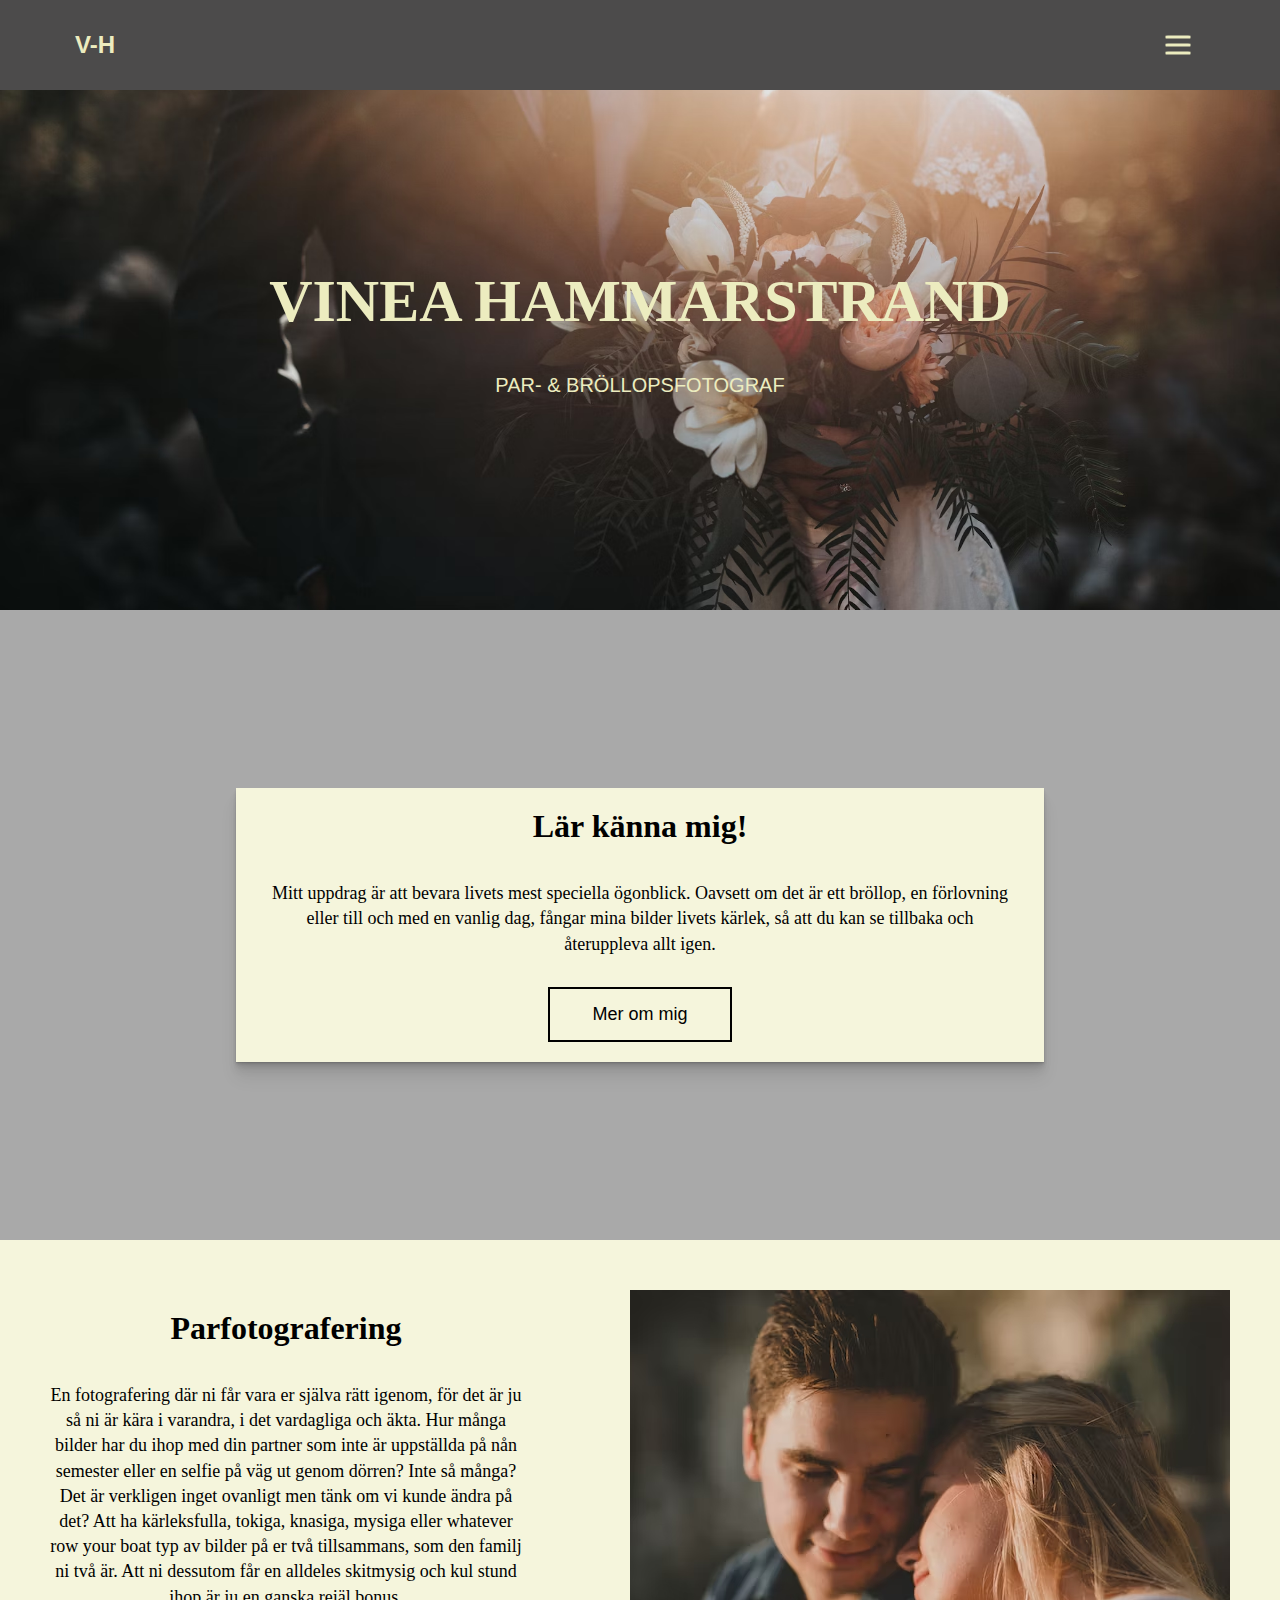
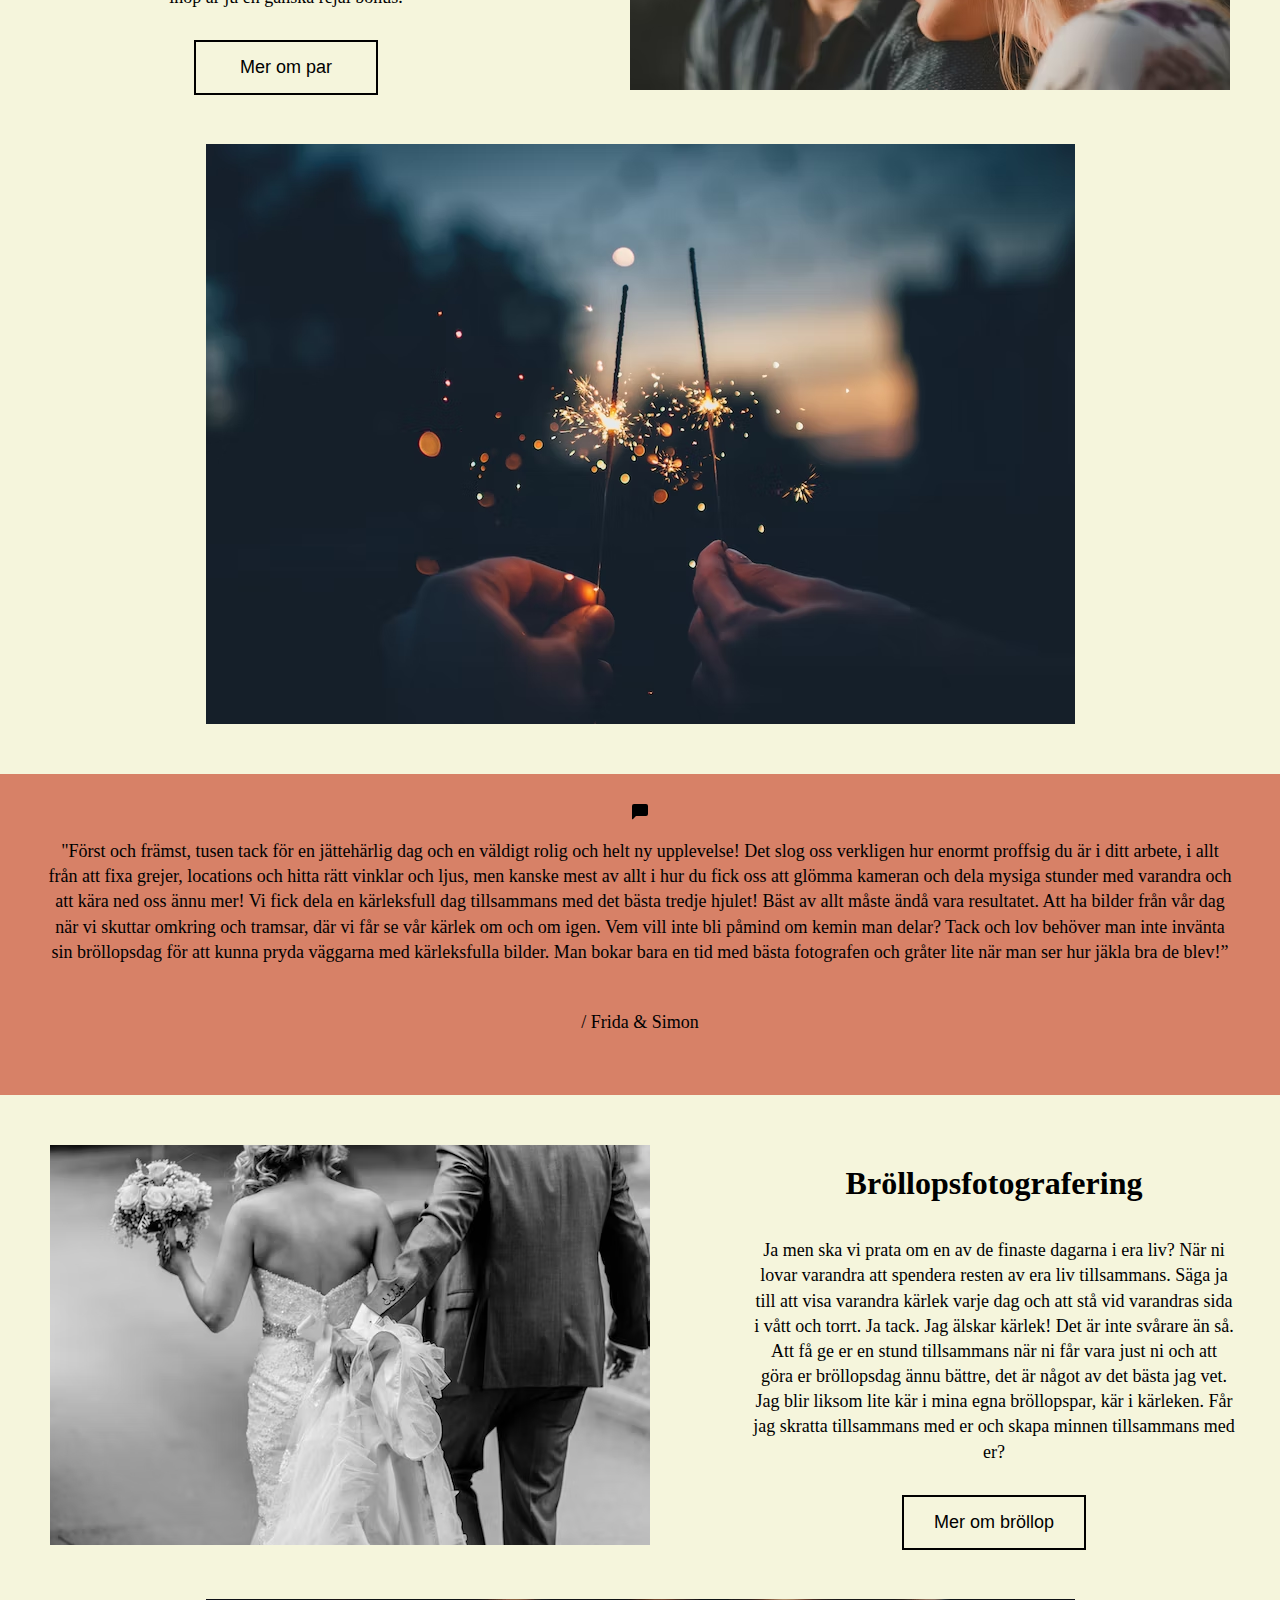
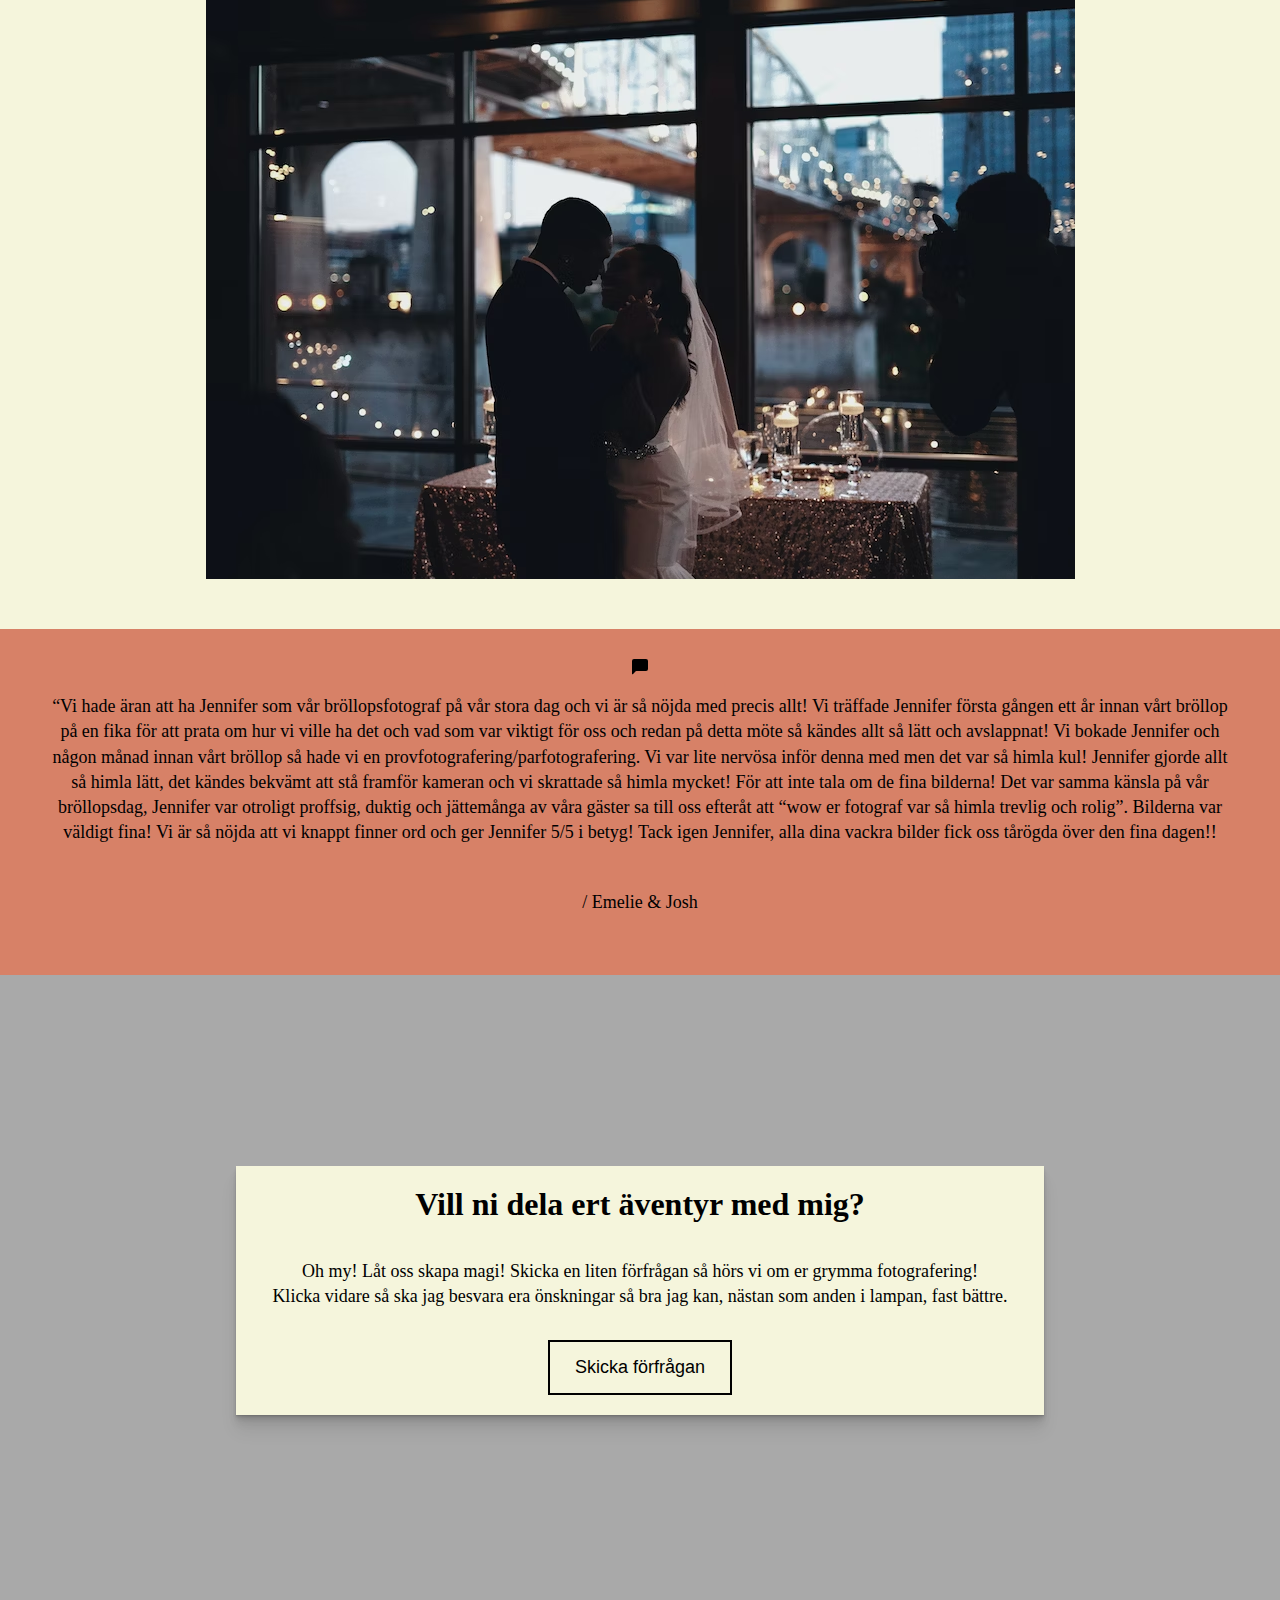
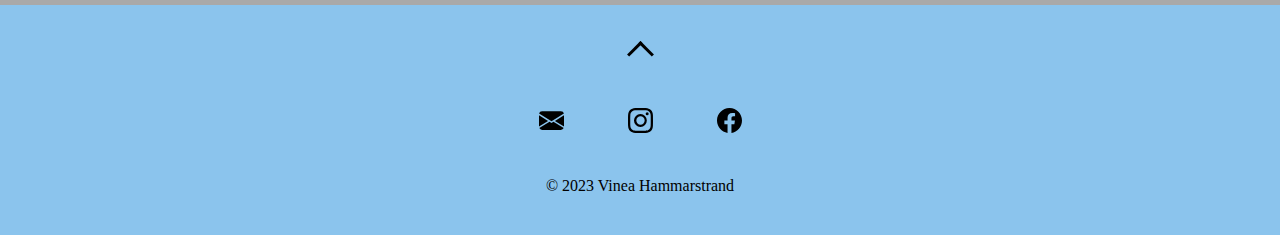
<file: index.html>
<!DOCTYPE html>
<html lang="en">
<head>
    <meta charset="UTF-8">
    <meta http-equiv="X-UA-Compatible" content="IE=edge">
    <meta name="viewport" content="width=device-width, initial-scale=1.0">
    <title>Vinea Hammarstrand</title>
    <link rel="stylesheet" href="style.css">
</head>
<body>
    <nav>
        <span id="icon"><a href="index.html"><b>V-H</b></a></span>

        <div id="burger">
            <div id="line_1" class="burger_line"></div>
            <div id="line_2" class="burger_line"></div>
            <div id="line_3" class="burger_line"></div>
        </div>

        <ul id="nav-links">
            <li><a href="index.html">Hem</a></li>
            <li><a href="Brollop.html">Bröllop</a></li>
            <li><a href="par.html">Par</a></li>
            <li><a href="portfolio.html">Portfolio</a></li>
            <li><a href="om_mig.html">Om mig</a></li>
            <li><a href="kontakt.html">Kontakt</a></li>
        </ul>

    </nav>

    <script src="script.js"></script>

    <div id="intro">
        <h1>Vinea Hammarstrand</h1>
        <p>Par- & bröllopsfotograf</p>
    </div>
    
    <div class="lär_känna_mig">
        <div id="container">
          <h2>Lär känna mig!</h2>
          &nbsp;
          <p>Mitt uppdrag är att bevara livets mest speciella ögonblick. Oavsett om det är ett bröllop, en förlovning eller till och med en vanlig dag, fångar mina bilder livets kärlek, så att du kan se tillbaka och återuppleva allt igen.</p>
          <span class="button">
            <a href="om_mig.html">Mer om mig</a>
          </span> 
        </div>
    </div>

    <div class="box">
        <div class="box_2_2">
            <h2>Parfotografering</h2>
            &nbsp;
            <p>En fotografering där ni får vara er själva rätt igenom, för det är ju så ni är kära i varandra, i det vardagliga och äkta. Hur många bilder har du ihop med din partner som inte är uppställda på nån semester eller en selfie på väg ut genom dörren? Inte så många? Det är verkligen inget ovanligt men tänk om vi kunde ändra på det? Att ha kärleksfulla, tokiga, knasiga, mysiga eller whatever row your boat typ av bilder på er två tillsammans, som den familj ni två är. Att ni dessutom får en alldeles skitmysig och kul stund ihop är ju en ganska rejäl bonus.</p> 
            <span class="button">
                <a href="par.html">Mer om par</a>
            </span>
        </div>
        <div class="index_img_1">
            <img src="img/index.1.avif" alt="par">
        </div>
    </div>

    <div class="index_img_2">
    <img src="img/index.2.avif" alt="par">
    </div>

    <div class="review">
        <svg xmlns="http://www.w3.org/2000/svg" width="16" height="16" fill="currentColor" class="bi bi-chat-left-fill" viewBox="0 0 16 16">
            <path d="M2 0a2 2 0 0 0-2 2v12.793a.5.5 0 0 0 .854.353l2.853-2.853A1 1 0 0 1 4.414 12H14a2 2 0 0 0 2-2V2a2 2 0 0 0-2-2H2z"/>
          </svg>
        <p>"Först och främst, tusen tack för en jättehärlig dag och en väldigt rolig och helt ny upplevelse! Det slog oss verkligen hur enormt proffsig du är i ditt arbete, i allt från att fixa grejer, locations och hitta rätt vinklar och ljus, men kanske mest av allt i hur du fick oss att glömma kameran och dela mysiga stunder med varandra och att kära ned oss ännu mer! Vi fick dela en kärleksfull dag tillsammans med det bästa tredje hjulet! Bäst av allt måste ändå vara resultatet. Att ha bilder från vår dag när vi skuttar omkring och tramsar, där vi får se vår kärlek om och om igen. Vem vill inte bli påmind om kemin man delar? Tack och lov behöver man inte invänta sin bröllopsdag för att kunna pryda väggarna med kärleksfulla bilder. Man bokar bara en tid med bästa fotografen och gråter lite när man ser hur jäkla bra de blev!”
        </p>
        <p>/ Frida & Simon</p>
    </div>

    <div class="box">
        <div class="index_img_1">
            <img src="img/index.3.avif" alt="par">
        </div>
        <div class="box_2_2">
            <h2>Bröllopsfotografering</h2>
            &nbsp;
            <p>Ja men ska vi prata om en av de finaste dagarna i era liv? När ni lovar varandra att spendera resten av era liv tillsammans. Säga ja till att visa varandra kärlek varje dag och att stå vid varandras sida i vått och torrt. Ja tack. Jag älskar kärlek! Det är inte svårare än så. Att få ge er en stund tillsammans när ni får vara just ni och att göra er bröllopsdag ännu bättre, det är något av det bästa jag vet. Jag blir liksom lite kär i mina egna bröllopspar, kär i kärleken. Får jag skratta tillsammans med er och skapa minnen tillsammans med er?</p> 
            <span class="button">
                <a href="brollop.html">Mer om bröllop</a>
            </span>
        </div>
    </div>

    <div class="index_img_2">
    <img src="img/index.4.avif" alt="par">
    </div>

    <div class="review">
        <svg xmlns="http://www.w3.org/2000/svg" width="16" height="16" fill="currentColor" class="bi bi-chat-left-fill" viewBox="0 0 16 16">
            <path d="M2 0a2 2 0 0 0-2 2v12.793a.5.5 0 0 0 .854.353l2.853-2.853A1 1 0 0 1 4.414 12H14a2 2 0 0 0 2-2V2a2 2 0 0 0-2-2H2z"/>
          </svg>
        <p>“Vi hade äran att ha Jennifer som vår bröllopsfotograf på vår stora dag och vi är så nöjda med precis allt! Vi träffade Jennifer första gången ett år innan vårt bröllop på en fika för att prata om hur vi ville ha det och vad som var viktigt för oss och redan på detta möte så kändes allt så lätt och avslappnat! Vi bokade Jennifer och någon månad innan vårt bröllop så hade vi en provfotografering/parfotografering. Vi var lite nervösa inför denna med men det var så himla kul! Jennifer gjorde allt så himla lätt, det kändes bekvämt att stå framför kameran och vi skrattade så himla mycket! För att inte tala om de fina bilderna! Det var samma känsla på vår bröllopsdag, Jennifer var otroligt proffsig, duktig och jättemånga av våra gäster sa till oss efteråt att “wow er fotograf var så himla trevlig och rolig”. Bilderna var väldigt fina! Vi är så nöjda att vi knappt finner ord och ger Jennifer 5/5 i betyg! Tack igen Jennifer, alla dina vackra bilder fick oss tårögda över den fina dagen!!
        </p>
        <p>/ Emelie & Josh</p>
    </div>

    <div class="lär_känna_mig">
        <div id="container">
          <h2>Vill ni dela ert äventyr med mig?</h2>
          &nbsp;
          <p>Oh my! Låt oss skapa magi! Skicka en liten förfrågan så hörs vi om er grymma fotografering!<br>Klicka vidare så ska jag besvara era önskningar så bra jag kan, nästan som anden i lampan, fast bättre.
          </p>
          <span class="button">
            <a href="kontakt.html">Skicka förfrågan</a>
          </span> 
        </div>
    </div>

    <footer class="footer">
        <div id="arrow_div">
            <a id="scroll_arrow" href="#nav-links"></a>
        </div>
        <div class="bottom-links">
            <div class="links">
                <a href="#"><svg xmlns="http://www.w3.org/2000/svg" width="25" height="25" fill="currentColor" class="bi bi-envelope-fill" viewBox="0 0 16 16">
                    <path d="M.05 3.555A2 2 0 0 1 2 2h12a2 2 0 0 1 1.95 1.555L8 8.414.05 3.555ZM0 4.697v7.104l5.803-3.558L0 4.697ZM6.761 8.83l-6.57 4.027A2 2 0 0 0 2 14h12a2 2 0 0 0 1.808-1.144l-6.57-4.027L8 9.586l-1.239-.757Zm3.436-.586L16 11.801V4.697l-5.803 3.546Z"/>
                  </svg></a>
                <a href="#"><svg xmlns="http://www.w3.org/2000/svg" width="25" height="25" fill="currentColor" class="bi bi-instagram" viewBox="0 0 16 16">
                    <path d="M8 0C5.829 0 5.556.01 4.703.048 3.85.088 3.269.222 2.76.42a3.917 3.917 0 0 0-1.417.923A3.927 3.927 0 0 0 .42 2.76C.222 3.268.087 3.85.048 4.7.01 5.555 0 5.827 0 8.001c0 2.172.01 2.444.048 3.297.04.852.174 1.433.372 1.942.205.526.478.972.923 1.417.444.445.89.719 1.416.923.51.198 1.09.333 1.942.372C5.555 15.99 5.827 16 8 16s2.444-.01 3.298-.048c.851-.04 1.434-.174 1.943-.372a3.916 3.916 0 0 0 1.416-.923c.445-.445.718-.891.923-1.417.197-.509.332-1.09.372-1.942C15.99 10.445 16 10.173 16 8s-.01-2.445-.048-3.299c-.04-.851-.175-1.433-.372-1.941a3.926 3.926 0 0 0-.923-1.417A3.911 3.911 0 0 0 13.24.42c-.51-.198-1.092-.333-1.943-.372C10.443.01 10.172 0 7.998 0h.003zm-.717 1.442h.718c2.136 0 2.389.007 3.232.046.78.035 1.204.166 1.486.275.373.145.64.319.92.599.28.28.453.546.598.92.11.281.24.705.275 1.485.039.843.047 1.096.047 3.231s-.008 2.389-.047 3.232c-.035.78-.166 1.203-.275 1.485a2.47 2.47 0 0 1-.599.919c-.28.28-.546.453-.92.598-.28.11-.704.24-1.485.276-.843.038-1.096.047-3.232.047s-2.39-.009-3.233-.047c-.78-.036-1.203-.166-1.485-.276a2.478 2.478 0 0 1-.92-.598 2.48 2.48 0 0 1-.6-.92c-.109-.281-.24-.705-.275-1.485-.038-.843-.046-1.096-.046-3.233 0-2.136.008-2.388.046-3.231.036-.78.166-1.204.276-1.486.145-.373.319-.64.599-.92.28-.28.546-.453.92-.598.282-.11.705-.24 1.485-.276.738-.034 1.024-.044 2.515-.045v.002zm4.988 1.328a.96.96 0 1 0 0 1.92.96.96 0 0 0 0-1.92zm-4.27 1.122a4.109 4.109 0 1 0 0 8.217 4.109 4.109 0 0 0 0-8.217zm0 1.441a2.667 2.667 0 1 1 0 5.334 2.667 2.667 0 0 1 0-5.334z"/>
                  </svg></a>
                <a href="#"><svg xmlns="http://www.w3.org/2000/svg" width="25" height="25" fill="currentColor" class="bi bi-facebook" viewBox="0 0 16 16">
                    <path d="M16 8.049c0-4.446-3.582-8.05-8-8.05C3.58 0-.002 3.603-.002 8.05c0 4.017 2.926 7.347 6.75 7.951v-5.625h-2.03V8.05H6.75V6.275c0-2.017 1.195-3.131 3.022-3.131.876 0 1.791.157 1.791.157v1.98h-1.009c-.993 0-1.303.621-1.303 1.258v1.51h2.218l-.354 2.326H9.25V16c3.824-.604 6.75-3.934 6.75-7.951z"/>
                  </svg></a>
            </div>
        </div>
        <div class="copy">&copy; 2023 Vinea Hammarstrand</div>
    </footer>

</body>
</html>
</file>
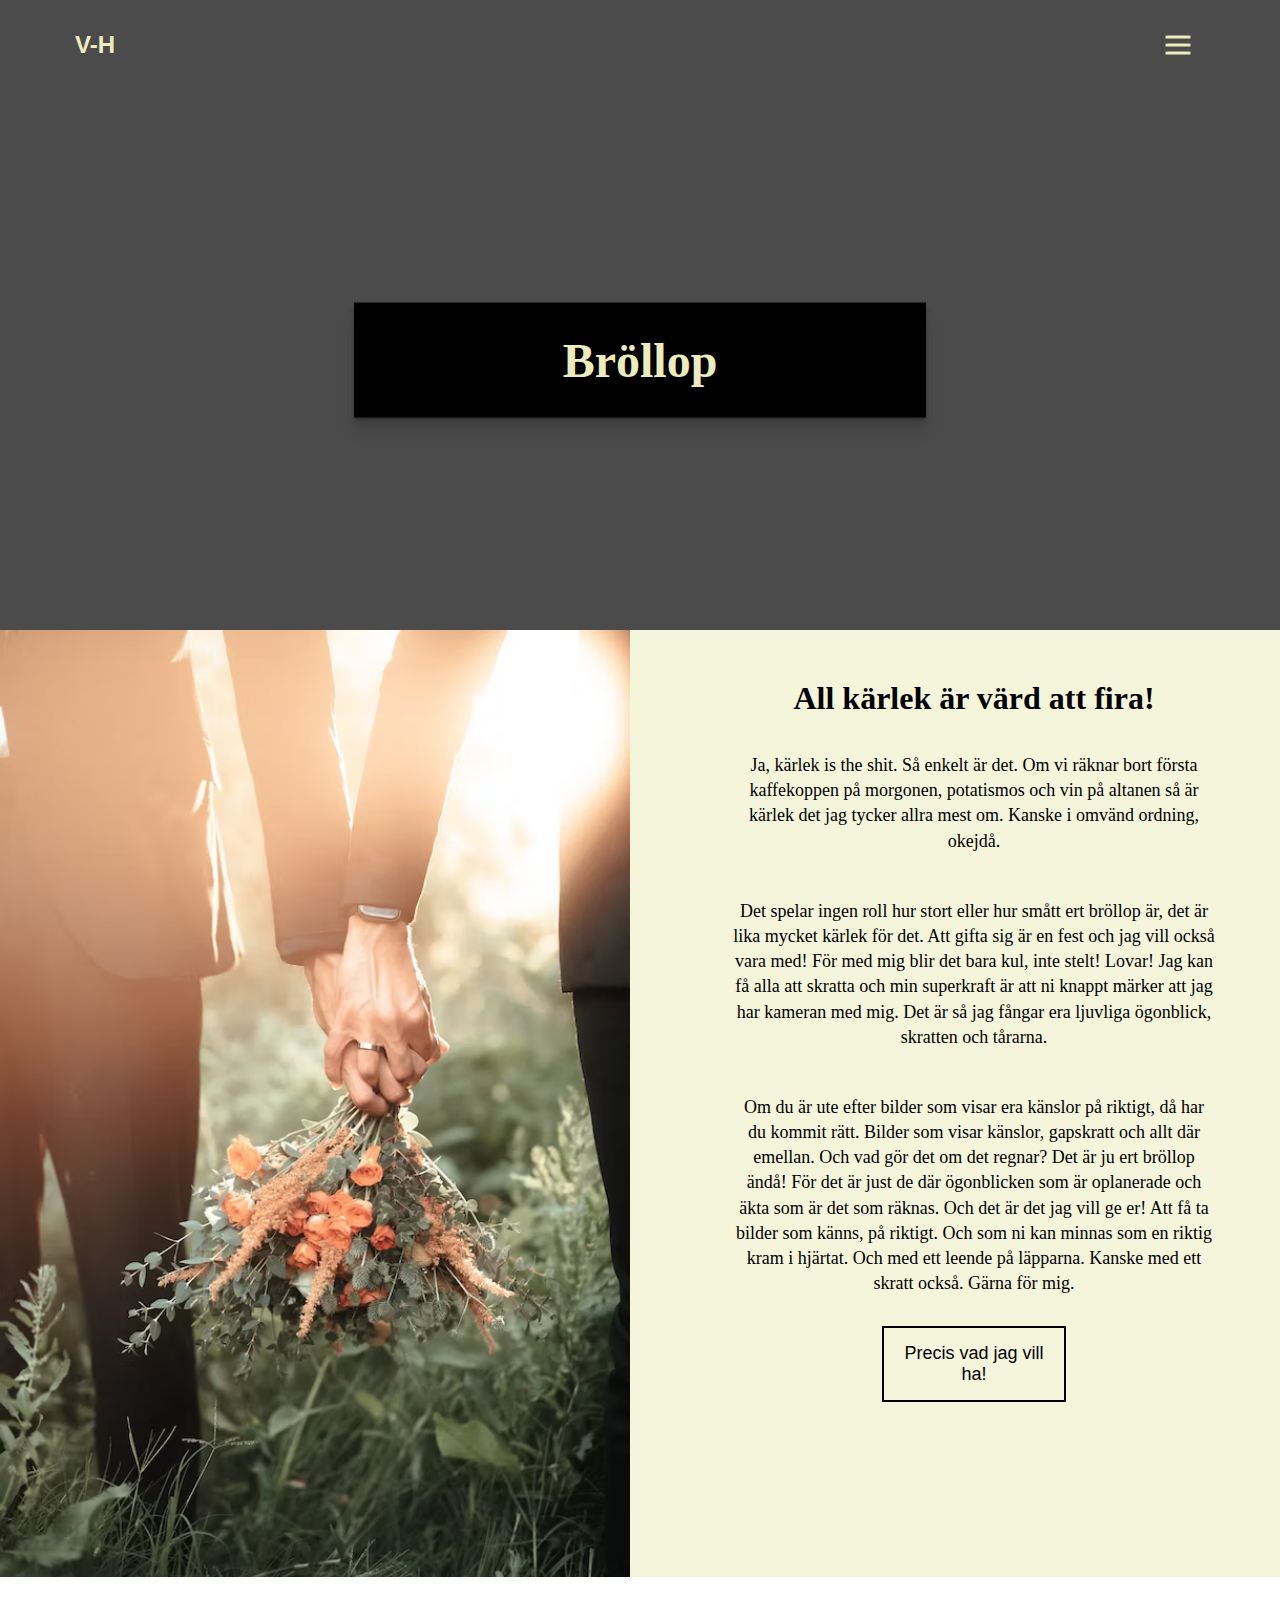
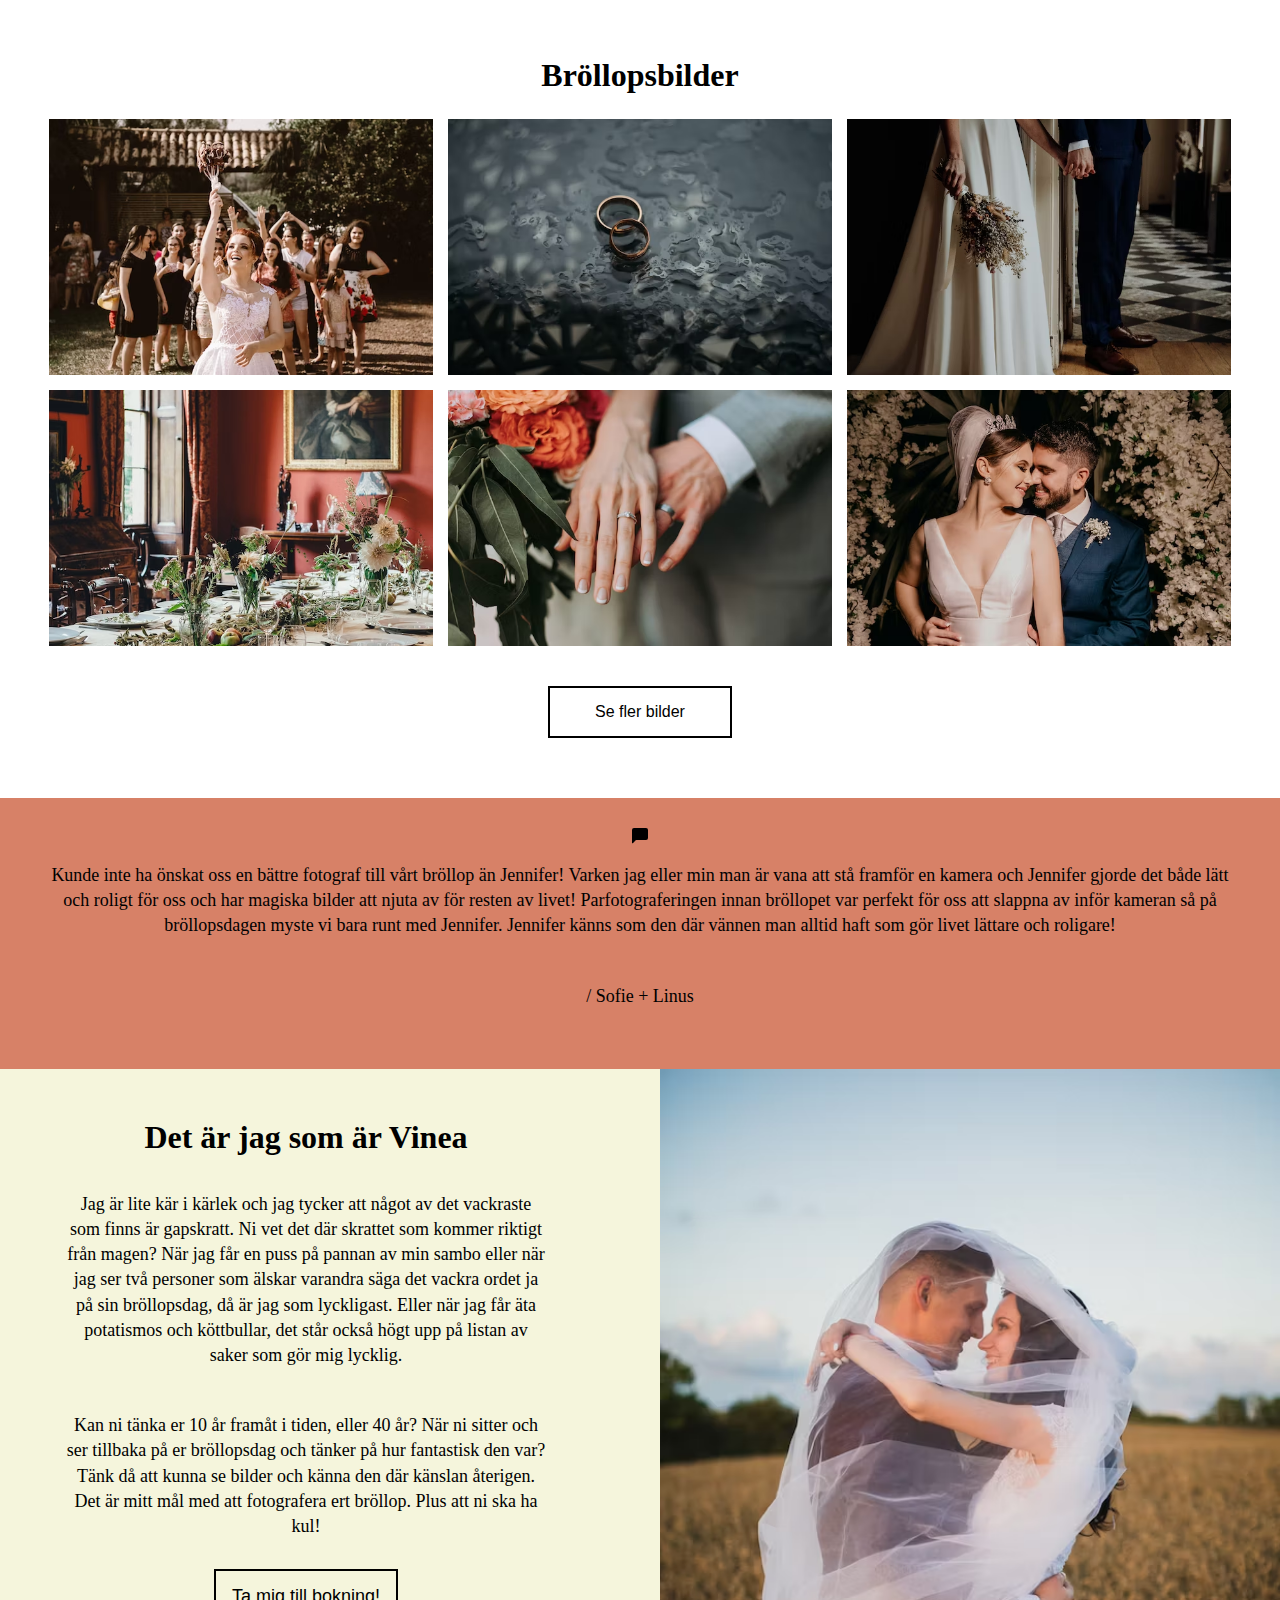
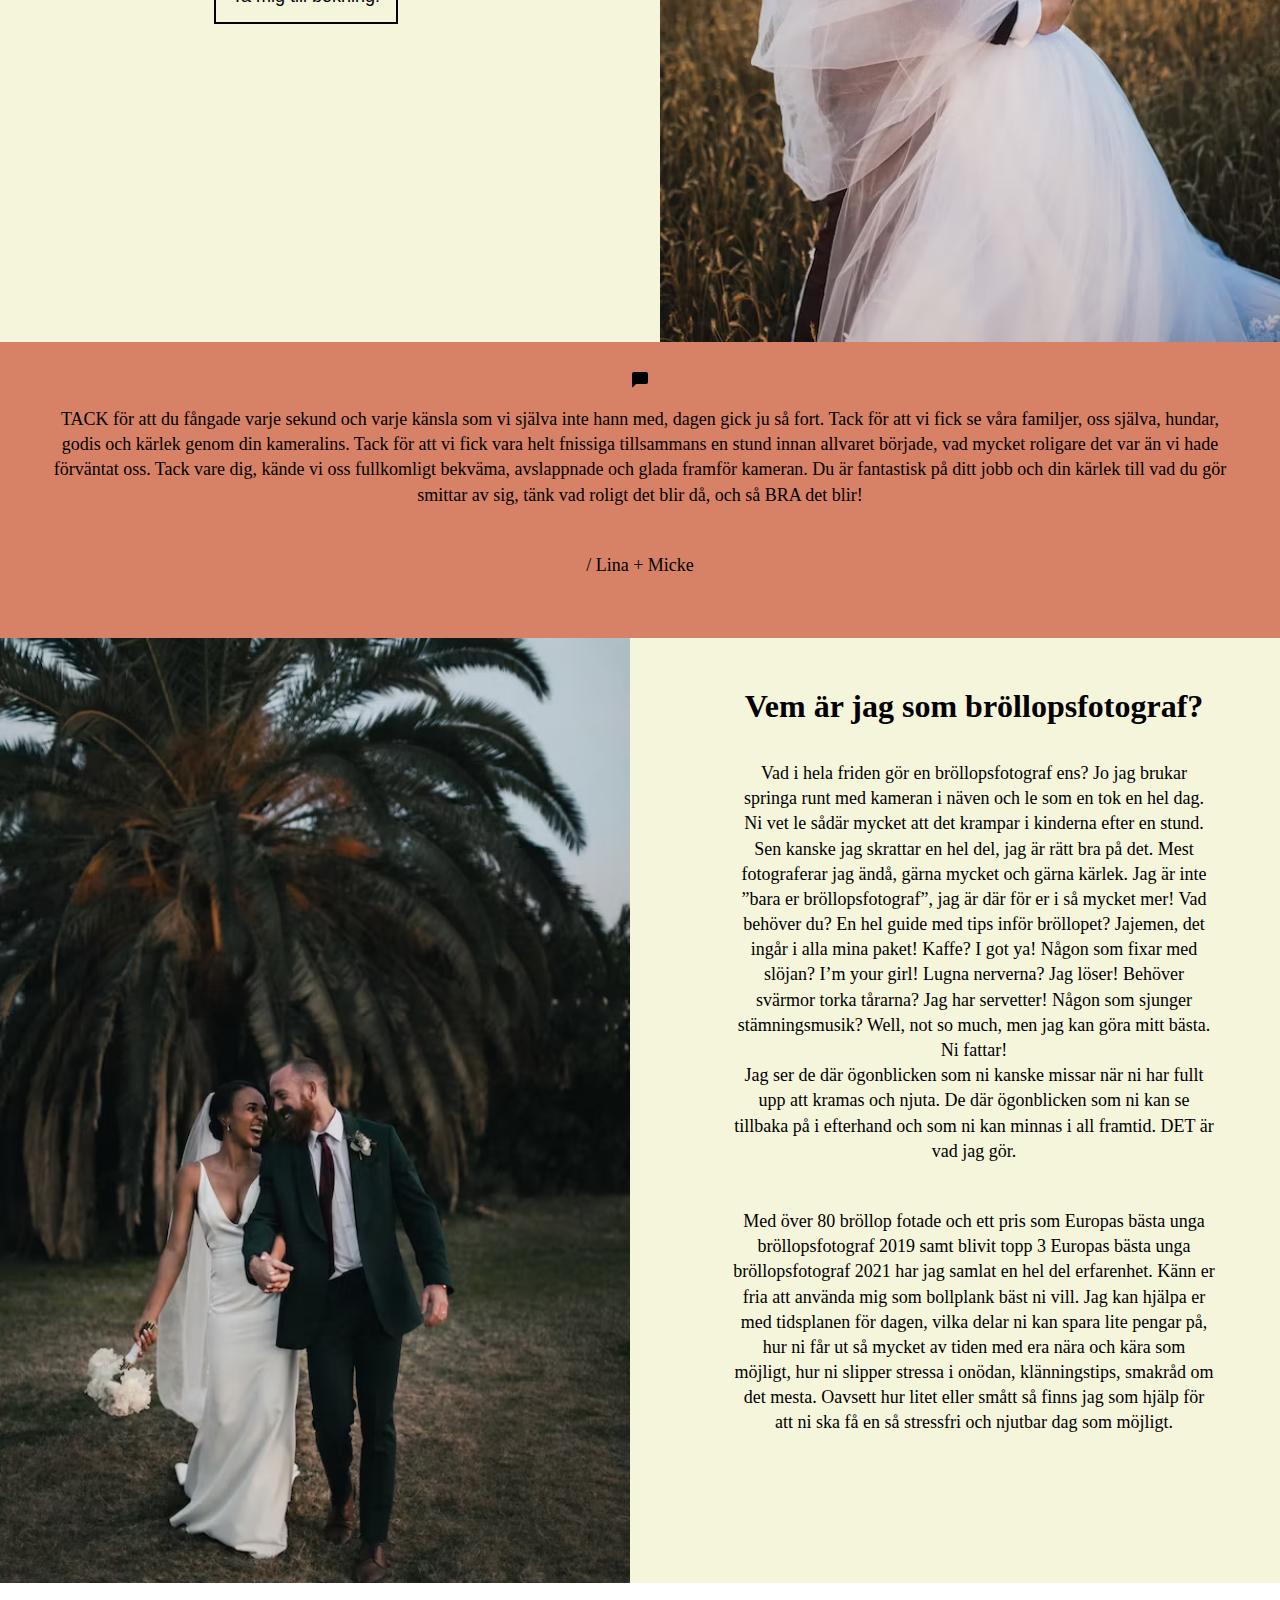
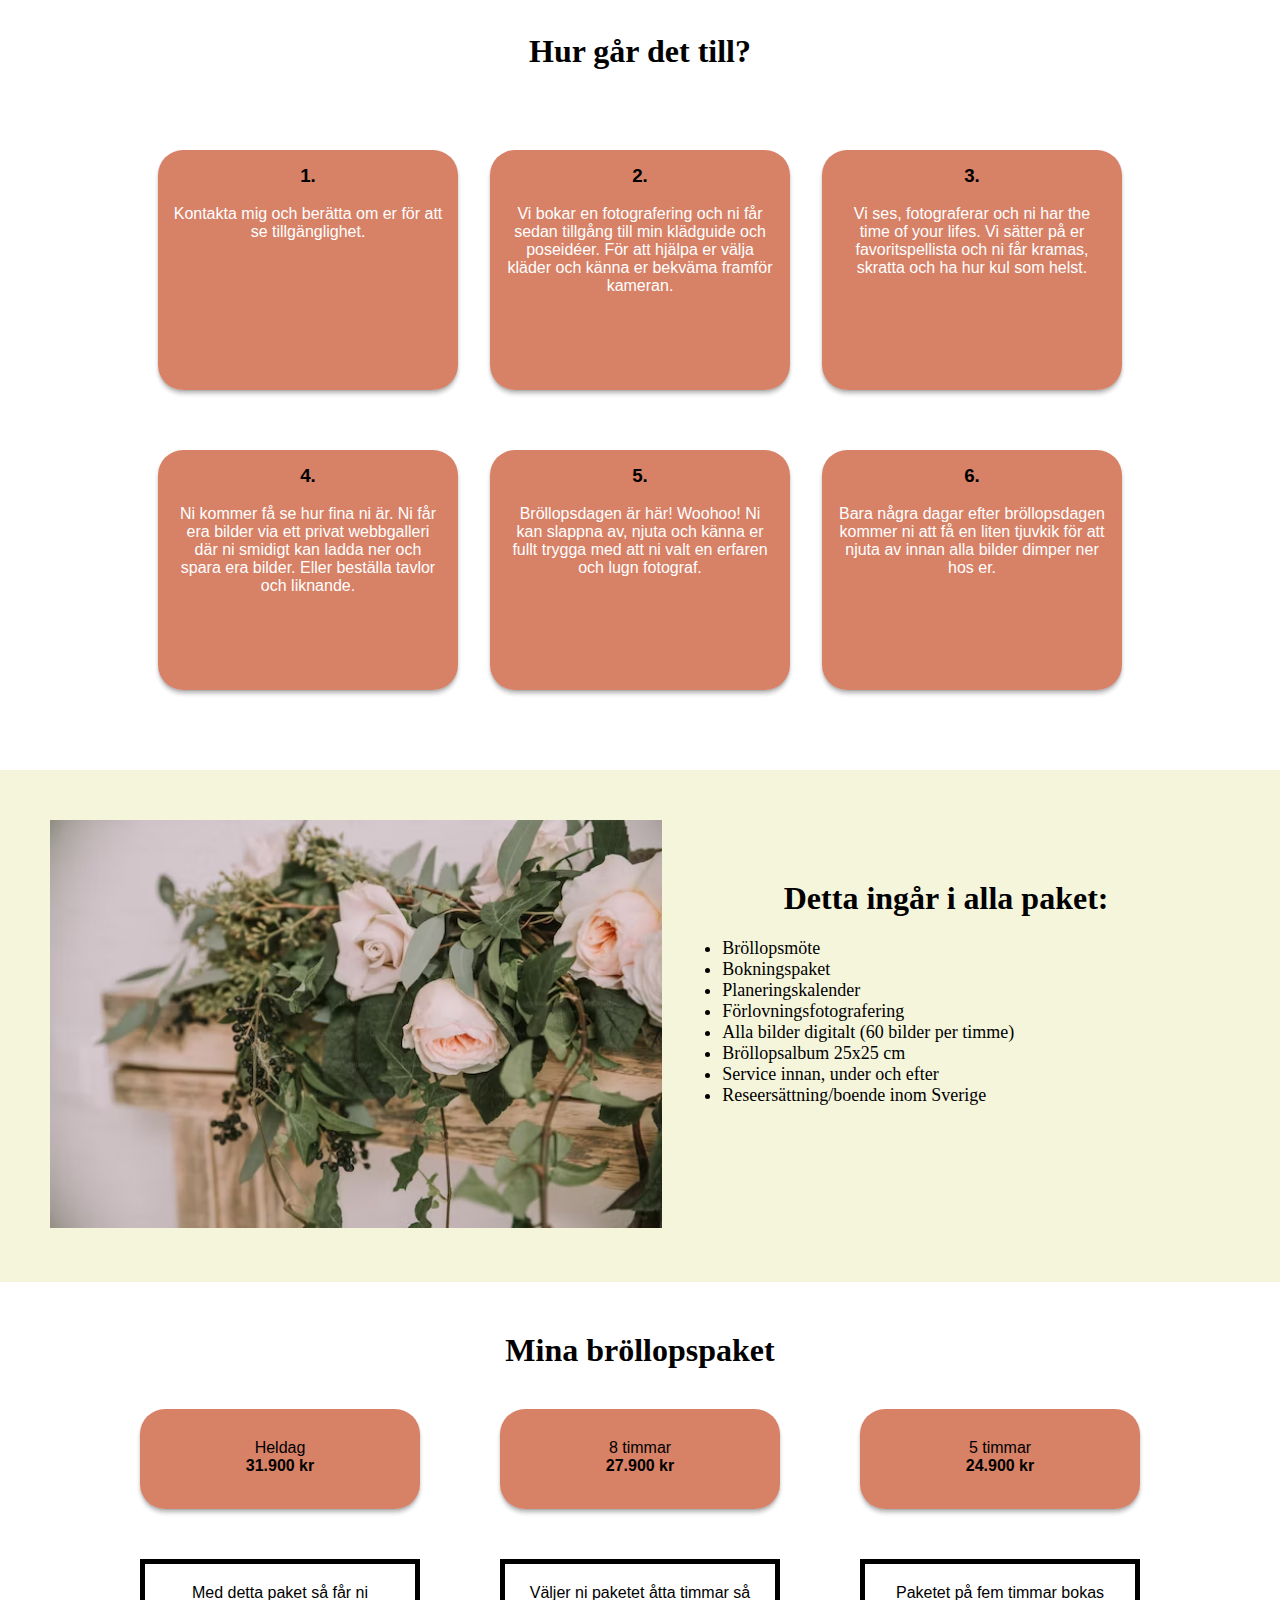
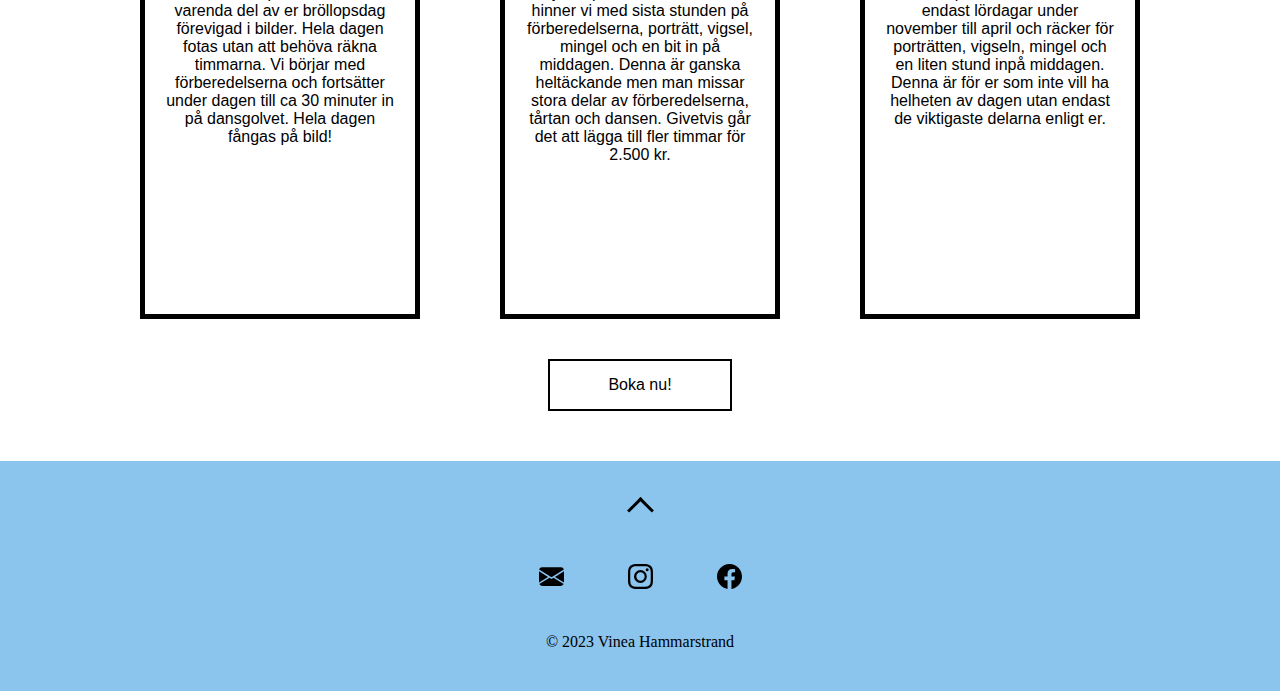
<file: brollop.html>
<!DOCTYPE html>
<html lang="en">
<head>
    <meta charset="UTF-8">
    <meta http-equiv="X-UA-Compatible" content="IE=edge">
    <meta name="viewport" content="width=device-width, initial-scale=1.0">
    <title>Vinea Hammarstrand</title>
    <link rel="stylesheet" href="style.css">
</head>
<body>
    <nav>
        <span id="icon"><a href="index.html"><b>V-H</b></a></span>

        <div id="burger">
            <div id="line_1" class="burger_line"></div>
            <div id="line_2" class="burger_line"></div>
            <div id="line_3" class="burger_line"></div>
        </div>

        <ul id="nav-links">
            <li><a href="index.html">Hem</a></li>
            <li><a href="brölllop.html">Brölllop</a></li>
            <li><a href="par.html">Par</a></li>
            <li><a href="portfolio.html">Portfolio</a></li>
            <li><a href="om_mig.html">Om mig</a></li>
            <li><a href="kontakt.html">Kontakt</a></li>
        </ul>

    </nav>

    <script src="script.js"></script>

    <header>
        <figure> 
          <h1 id="undertitle">Bröllop</h1>
        </figure>
     </header>

    <div class="box about" id="box_4">
        <div class="width" >
            <img id="img_style" src="img/bröllop.1.avif" alt="par">
        </div>
        <div class="box_1_2">
            <h2>All kärlek är värd att fira!</h2>
            &nbsp;
            <p>Ja, kärlek is the shit. Så enkelt är det. Om vi räknar bort första kaffekoppen på morgonen, potatismos och vin på altanen så är kärlek det jag tycker allra mest om. Kanske i omvänd ordning, okejdå.</p>
            <p>Det spelar ingen roll hur stort eller hur smått ert bröllop är, det är lika mycket kärlek för det. Att gifta sig är en fest och jag vill också vara med! För med mig blir det bara kul, inte stelt! Lovar! Jag kan få alla att skratta och min superkraft är att ni knappt märker att jag har kameran med mig. Det är så jag fångar era ljuvliga ögonblick, skratten och tårarna.</p>
            <p>Om du är ute efter bilder som visar era känslor på riktigt, då har du kommit rätt. Bilder som visar känslor, gapskratt och allt där emellan. Och vad gör det om det regnar? Det är ju ert bröllop ändå! För det är just de där ögonblicken som är oplanerade och äkta som är det som räknas. Och det är det jag vill ge er! Att få ta bilder som känns, på riktigt. Och som ni kan minnas som en riktig kram i hjärtat. Och med ett leende på läpparna. Kanske med ett skratt också. Gärna för mig.</p>
            <span class="button">
                <a href="kontakt.html">Precis vad jag vill ha!</a>
            </span>
        </div>
    </div>

    <div class="bakgrund" id="bakgrund_2">
        <h2>Bröllopsbilder</h2>
         <div class="gridWrapper" id="gridwrapper_2">  
            <article class="article1"></article>
            <article class="article2"></article>
            <article class="article3"></article>
            <article class="article4"></article>
            <article class="article5"></article>
            <article class="article6"></article>
         </div>
        <span class="button" id="margin">
                <a href="portfolio.html">Se fler bilder</a>
        </span>
    </div>

    <div class="review">
        <svg xmlns="http://www.w3.org/2000/svg" width="16" height="16" fill="currentColor" class="bi bi-chat-left-fill" viewBox="0 0 16 16">
            <path d="M2 0a2 2 0 0 0-2 2v12.793a.5.5 0 0 0 .854.353l2.853-2.853A1 1 0 0 1 4.414 12H14a2 2 0 0 0 2-2V2a2 2 0 0 0-2-2H2z"/>
          </svg>
        <p>Kunde inte ha önskat oss en bättre fotograf till vårt bröllop än Jennifer! Varken jag eller min man är vana att stå framför en kamera och Jennifer gjorde det både lätt och roligt för oss och har magiska bilder att njuta av för resten av livet! Parfotograferingen innan bröllopet var perfekt för oss att slappna av inför kameran så på bröllopsdagen myste vi bara runt med Jennifer. Jennifer känns som den där vännen man alltid haft som gör livet lättare och roligare!</p>
        <p>/ Sofie + Linus</p>
    </div>

    <div class="box about" id="box_5">
        <div class="box_1_2">
            <h2>Det är jag som är Vinea</h2>
            &nbsp;
            <p>Jag är lite kär i kärlek och jag tycker att något av det vackraste som finns är gapskratt. Ni vet det där skrattet som kommer riktigt från magen? När jag får en puss på pannan av min sambo eller när jag ser två personer som älskar varandra säga det vackra ordet ja på sin bröllopsdag, då är jag som lyckligast. Eller när jag får äta potatismos och köttbullar, det står också högt upp på listan av saker som gör mig lycklig.</p>
            <p>Kan ni tänka er 10 år framåt i tiden, eller 40 år? När ni sitter och ser tillbaka på er bröllopsdag och tänker på hur fantastisk den var? Tänk då att kunna se bilder och känna den där känslan återigen. Det är mitt mål med att fotografera ert bröllop. Plus att ni ska ha kul!</p>
            <span class="button">
                <a href="kontakt.html">Ta mig till bokning!</a>
            </span>
        </div>
        <div class="width" style="margin-bottom: -4px;">
            <img id="brollop_2" src="img/bröllop.2.avif" alt="par">
        </div>
    </div>

    <div class="review">
        <svg xmlns="http://www.w3.org/2000/svg" width="16" height="16" fill="currentColor" class="bi bi-chat-left-fill" viewBox="0 0 16 16">
            <path d="M2 0a2 2 0 0 0-2 2v12.793a.5.5 0 0 0 .854.353l2.853-2.853A1 1 0 0 1 4.414 12H14a2 2 0 0 0 2-2V2a2 2 0 0 0-2-2H2z"/>
          </svg>
        <p>TACK för att du fångade varje sekund och varje känsla som vi själva inte hann med, dagen gick ju så fort. Tack för att vi fick se våra familjer, oss själva, hundar, godis och kärlek genom din kameralins. Tack för att vi fick vara helt fnissiga tillsammans en stund innan allvaret började, vad mycket roligare det var än vi hade förväntat oss. Tack vare dig, kände vi oss fullkomligt bekväma, avslappnade och glada framför kameran. Du är fantastisk på ditt jobb och din kärlek till vad du gör smittar av sig, tänk vad roligt det blir då, och så BRA det blir!</p>
        <p>/ Lina + Micke</p>
    </div>

    <div class="box about" id="box_4">
        <div class="width">
            <img id="brollop_3" src="img/bröllop.3.avif" alt="par">
        </div>
        <div class="box_1_2">
            <h2>Vem är jag som bröllopsfotograf?</h2>
            &nbsp;
            <p>Vad i hela friden gör en bröllopsfotograf ens? Jo jag brukar springa runt med kameran i näven och le som en tok en hel dag. Ni vet le sådär mycket att det krampar i kinderna efter en stund. Sen kanske jag skrattar en hel del, jag är rätt bra på det. Mest fotograferar jag ändå, gärna mycket och gärna kärlek. Jag är inte ”bara er bröllopsfotograf”, jag är där för er i så mycket mer! Vad behöver du? En hel guide med tips inför bröllopet? Jajemen, det ingår i alla mina paket! Kaffe? I got ya! Någon som fixar med slöjan? I’m your girl! Lugna nerverna? Jag löser! Behöver svärmor torka tårarna? Jag har servetter! Någon som sjunger stämningsmusik? Well, not so much, men jag kan göra mitt bästa. Ni fattar!<br>Jag ser de där ögonblicken som ni kanske missar när ni har fullt upp att kramas och njuta. De där ögonblicken som ni kan se tillbaka på i efterhand och som ni kan minnas i all framtid. DET är vad jag gör.</p>
            <p>Med över 80 bröllop fotade och ett pris som Europas bästa unga bröllopsfotograf 2019 samt blivit topp 3 Europas bästa unga bröllopsfotograf 2021 har jag samlat en hel del erfarenhet. Känn er fria att använda mig som bollplank bäst ni vill. Jag kan hjälpa er med tidsplanen för dagen, vilka delar ni kan spara lite pengar på, hur ni får ut så mycket av tiden med era nära och kära som möjligt, hur ni slipper stressa i onödan, klänningstips, smakråd om det mesta. Oavsett hur litet eller smått så finns jag som hjälp för att ni ska få en så stressfri och njutbar dag som möjligt.</p>
        </div>
    </div>

    <h2 id="margin_top">Hur går det till?</h2>
    <section class="vertical_text">
        <div id="text_1"><h3>1.</h3><br>Kontakta mig och berätta om er för att se tillgänglighet.</div>
        <div id="text_2"><h3>2.</h3><br>Vi bokar en fotografering och ni får sedan tillgång till min klädguide och poseidéer. För att hjälpa er välja kläder och känna er bekväma framför kameran.</div>
        <div id="text_3"><h3>3.</h3><br>Vi ses, fotograferar och ni har the time of your lifes. Vi sätter på er favoritspellista och ni får kramas, skratta och ha hur kul som helst.</div>
    </section>
    <section class="vertical_text">
        <div id="text_4"><h3>4.</h3><br>Ni kommer få se hur fina ni är. Ni får era bilder via ett privat webbgalleri där ni smidigt kan ladda ner och spara era bilder. Eller beställa tavlor och liknande. </div>
        <div id="text_5"><h3>5.</h3><br>Bröllopsdagen är här! Woohoo! Ni kan slappna av, njuta och känna er fullt trygga med att ni valt en erfaren och lugn fotograf.</div>
        <div id="text_6"><h3>6.</h3><br>Bara några dagar efter bröllopsdagen kommer ni att få en liten tjuvkik för att njuta av innan alla bilder dimper ner hos er.</div>
    </section>

    <div class="box about" id="box_6">
        <div class="width" >
            <img class="padding" id="brollop_4" src="img/bröllop.4.avif" alt="blommor">
        </div>
        <div id="box_3_2">
            <h2>Detta ingår i alla paket:</h2>
            &nbsp;
            <li>Bröllopsmöte</li>
            <li>Bokningspaket</li>
            <li>Planeringskalender</li>
            <li>Förlovningsfotografering</li>
            <li>Alla bilder digitalt (60 bilder per timme)</li>
            <li>Bröllopsalbum 25x25 cm</li>
            <li>Service innan, under och efter</li>
            <li>Reseersättning/boende inom Sverige</li>
        </div>
    </div>

    <h2 id="margin_top">Mina bröllopspaket</h2>
    <section class="vertical_text" id="fit">
        <div>
        <div id="text_1_3">Heldag<br><strong>31.900 kr</strong></div>
        <div id="text_1_4">Med detta paket så får ni varenda del av er bröllopsdag förevigad i bilder. Hela dagen fotas utan att behöva räkna timmarna. Vi börjar med förberedelserna och fortsätter under dagen till ca 30 minuter in på dansgolvet. Hela dagen fångas på bild!</div>
        </div>
        <div>
        <div id="text_2_3">8 timmar<br><strong>27.900 kr</strong></div>
        <div id="text_2_4">Väljer ni paketet åtta timmar så hinner vi med sista stunden på förberedelserna, porträtt, vigsel, mingel och en bit in på middagen. Denna är ganska heltäckande men man missar stora delar av förberedelserna, tårtan och dansen. Givetvis går det att lägga till fler timmar för 2.500 kr.</div>
        </div>
        <div>
        <div id="text_3_3">5 timmar<br><strong>24.900 kr</strong></div>
        <div id="text_3_4">Paketet på fem timmar bokas endast lördagar under november till april och räcker för porträtten, vigseln, mingel och en liten stund inpå middagen. Denna är för er som inte vill ha helheten av dagen utan endast de viktigaste delarna enligt er. </div>
        </div>
    </section>
    <span class="button" id="margin_bottom">
        <a href="kontakt.html">Boka nu!</a>
    </span>

     <footer class="footer">
        <div id="arrow_div">
            <a id="scroll_arrow" href="#nav-links"></a>
        </div>
        <div class="bottom-links">
            <div class="links">
                <a href="#"><svg xmlns="http://www.w3.org/2000/svg" width="25" height="25" fill="currentColor" class="bi bi-envelope-fill" viewBox="0 0 16 16">
                    <path d="M.05 3.555A2 2 0 0 1 2 2h12a2 2 0 0 1 1.95 1.555L8 8.414.05 3.555ZM0 4.697v7.104l5.803-3.558L0 4.697ZM6.761 8.83l-6.57 4.027A2 2 0 0 0 2 14h12a2 2 0 0 0 1.808-1.144l-6.57-4.027L8 9.586l-1.239-.757Zm3.436-.586L16 11.801V4.697l-5.803 3.546Z"/>
                  </svg></a>
                <a href="#"><svg xmlns="http://www.w3.org/2000/svg" width="25" height="25" fill="currentColor" class="bi bi-instagram" viewBox="0 0 16 16">
                    <path d="M8 0C5.829 0 5.556.01 4.703.048 3.85.088 3.269.222 2.76.42a3.917 3.917 0 0 0-1.417.923A3.927 3.927 0 0 0 .42 2.76C.222 3.268.087 3.85.048 4.7.01 5.555 0 5.827 0 8.001c0 2.172.01 2.444.048 3.297.04.852.174 1.433.372 1.942.205.526.478.972.923 1.417.444.445.89.719 1.416.923.51.198 1.09.333 1.942.372C5.555 15.99 5.827 16 8 16s2.444-.01 3.298-.048c.851-.04 1.434-.174 1.943-.372a3.916 3.916 0 0 0 1.416-.923c.445-.445.718-.891.923-1.417.197-.509.332-1.09.372-1.942C15.99 10.445 16 10.173 16 8s-.01-2.445-.048-3.299c-.04-.851-.175-1.433-.372-1.941a3.926 3.926 0 0 0-.923-1.417A3.911 3.911 0 0 0 13.24.42c-.51-.198-1.092-.333-1.943-.372C10.443.01 10.172 0 7.998 0h.003zm-.717 1.442h.718c2.136 0 2.389.007 3.232.046.78.035 1.204.166 1.486.275.373.145.64.319.92.599.28.28.453.546.598.92.11.281.24.705.275 1.485.039.843.047 1.096.047 3.231s-.008 2.389-.047 3.232c-.035.78-.166 1.203-.275 1.485a2.47 2.47 0 0 1-.599.919c-.28.28-.546.453-.92.598-.28.11-.704.24-1.485.276-.843.038-1.096.047-3.232.047s-2.39-.009-3.233-.047c-.78-.036-1.203-.166-1.485-.276a2.478 2.478 0 0 1-.92-.598 2.48 2.48 0 0 1-.6-.92c-.109-.281-.24-.705-.275-1.485-.038-.843-.046-1.096-.046-3.233 0-2.136.008-2.388.046-3.231.036-.78.166-1.204.276-1.486.145-.373.319-.64.599-.92.28-.28.546-.453.92-.598.282-.11.705-.24 1.485-.276.738-.034 1.024-.044 2.515-.045v.002zm4.988 1.328a.96.96 0 1 0 0 1.92.96.96 0 0 0 0-1.92zm-4.27 1.122a4.109 4.109 0 1 0 0 8.217 4.109 4.109 0 0 0 0-8.217zm0 1.441a2.667 2.667 0 1 1 0 5.334 2.667 2.667 0 0 1 0-5.334z"/>
                  </svg></a>
                <a href="#"><svg xmlns="http://www.w3.org/2000/svg" width="25" height="25" fill="currentColor" class="bi bi-facebook" viewBox="0 0 16 16">
                    <path d="M16 8.049c0-4.446-3.582-8.05-8-8.05C3.58 0-.002 3.603-.002 8.05c0 4.017 2.926 7.347 6.75 7.951v-5.625h-2.03V8.05H6.75V6.275c0-2.017 1.195-3.131 3.022-3.131.876 0 1.791.157 1.791.157v1.98h-1.009c-.993 0-1.303.621-1.303 1.258v1.51h2.218l-.354 2.326H9.25V16c3.824-.604 6.75-3.934 6.75-7.951z"/>
                  </svg></a>
            </div>
        </div>
        <div class="copy">&copy; 2023 Vinea Hammarstrand</div>
    </footer>

</body>
</html>
</file>
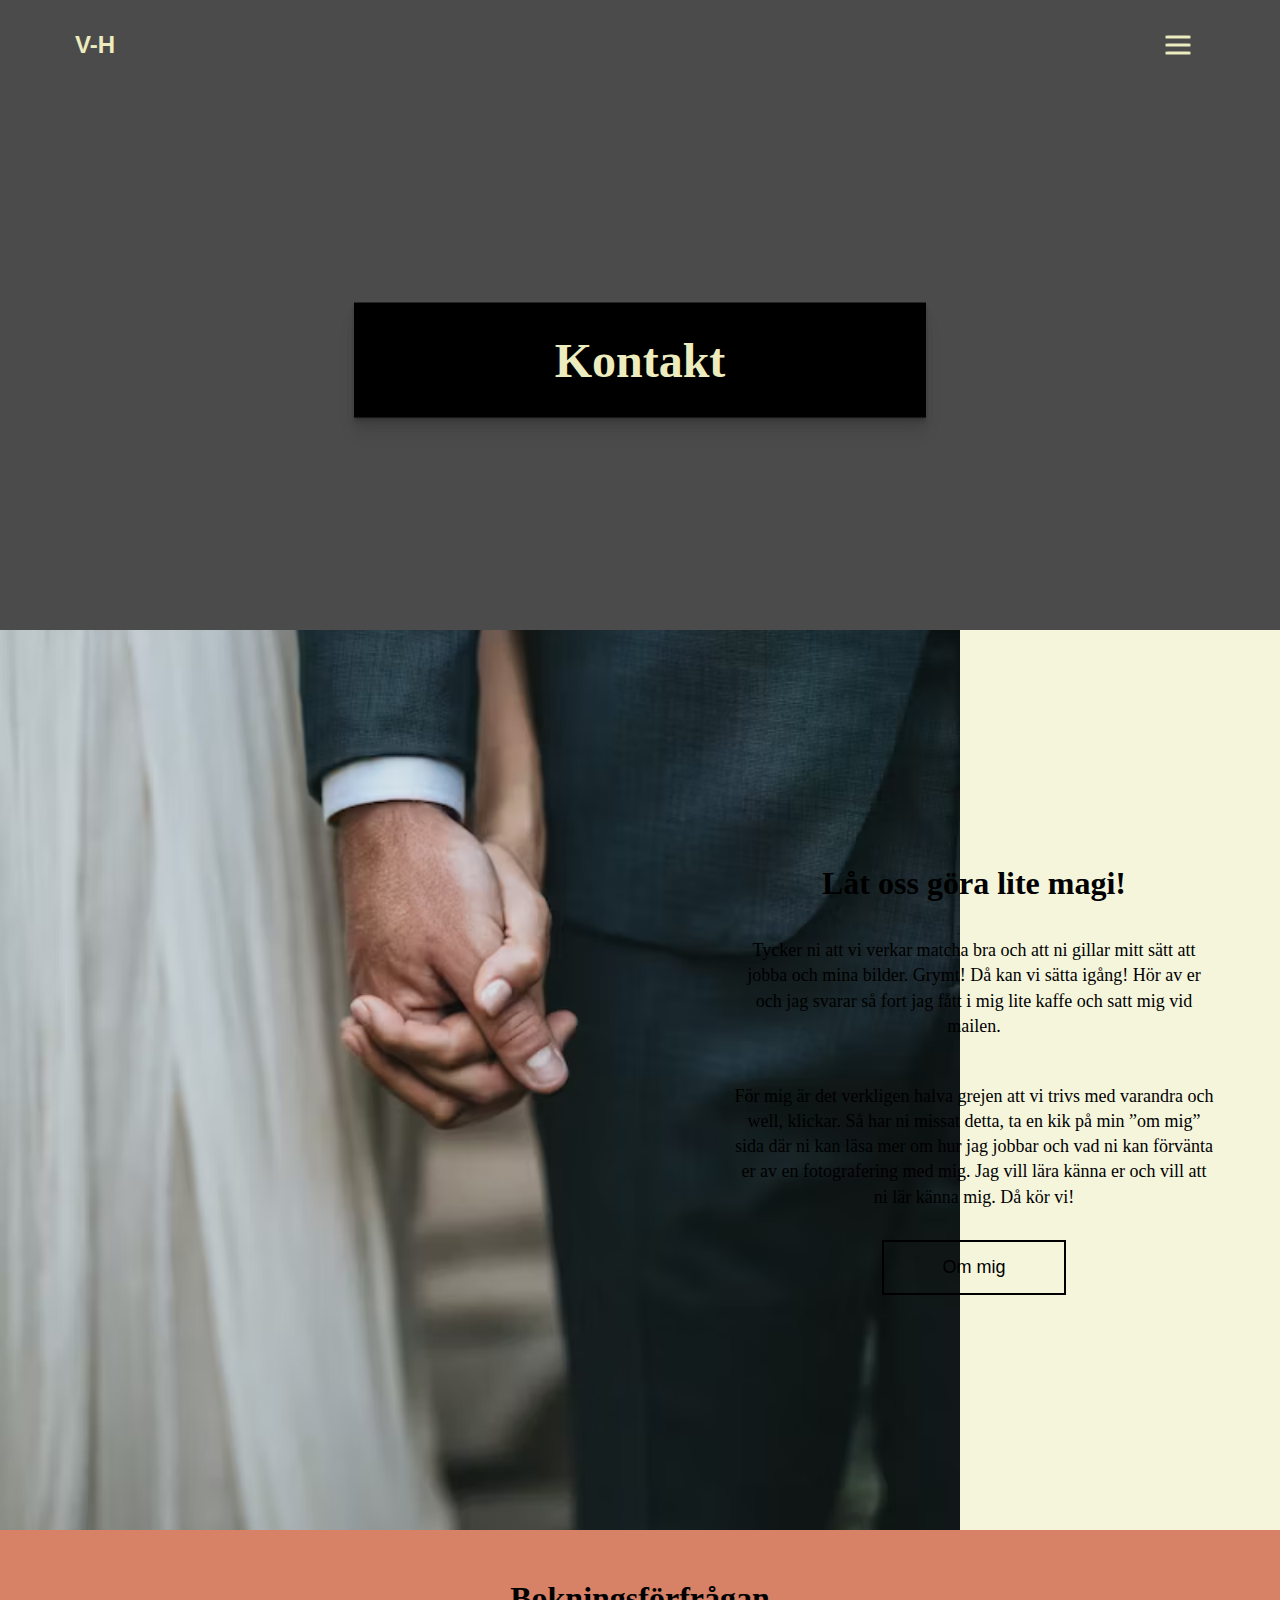
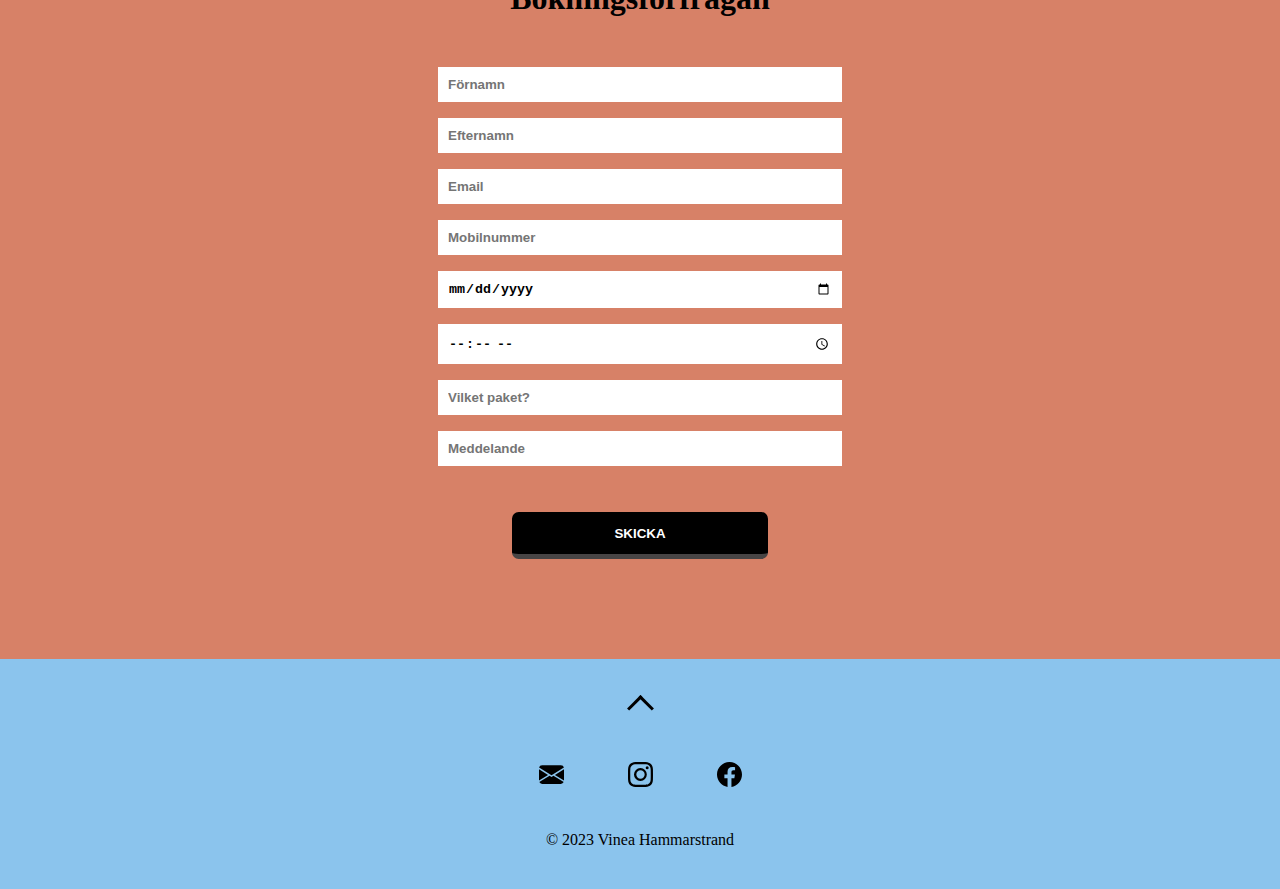
<file: kontakt.html>
<!DOCTYPE html>
<html lang="en">
<head>
    <meta charset="UTF-8">
    <meta http-equiv="X-UA-Compatible" content="IE=edge">
    <meta name="viewport" content="width=device-width, initial-scale=1.0">
    <title>Vinea Hammarstrand</title>
    <link rel="stylesheet" href="style.css">
</head>
<body>
    <nav>
      <span id="icon"><a href="index.html"><b>V-H</b></a></span>

        <div id="burger">
            <div id="line_1" class="burger_line"></div>
            <div id="line_2" class="burger_line"></div>
            <div id="line_3" class="burger_line"></div>
        </div>

        <ul id="nav-links">
            <li><a href="index.html">Hem</a></li>
            <li><a href="Brollop.html">Brölllop</a></li>
            <li><a href="par.html">Par</a></li>
            <li><a href="portfolio.html">Portfolio</a></li>
            <li><a href="om_mig.html">Om mig</a></li>
            <li><a href="kontakt.html">Kontakt</a></li>
        </ul>

    </nav>

    <script src="script.js"></script>

    <header>
        <figure> 
          <h1 id="undertitle">Kontakt</h1>
        </figure>
     </header>

  <div class="box" id="box_2">
        <div>
          <img class="width" id="kontakt_1" src="img/kontakt.1.avif" alt="par">
        </div>
      <div class="box_1_2">
          <h2>Låt oss göra lite magi!</h2>
          &nbsp;
          <p>Tycker ni att vi verkar matcha bra och att ni gillar mitt sätt att jobba och mina bilder. Grymt! Då kan vi sätta igång! Hör av er och jag svarar så fort jag fått i mig lite kaffe och satt mig vid mailen.</p>
          <p>För mig är det verkligen halva grejen att vi trivs med varandra och well, klickar. Så har ni missat detta, ta en kik på min ”om mig” sida där ni kan läsa mer om hur jag jobbar och vad ni kan förvänta er av en fotografering med mig. Jag vill lära känna er och vill att ni lär känna mig. Då kör vi!</p>
        <span class="button">
            <a href="om_mig.html">Om mig</a>
        </span>
      </div>
  </div>

  <div class="form">
     <h2>Bokningsförfrågan</h2>
        <form class="sign-up-form">
            <div class="form-input">
              <input type="text" name="first-name" id="first-name" placeholder="Förnamn" required>
            </div>
    
            <div class="form-input">
              <input type="text" name="last-name" id="last-name" placeholder="Efternamn" required>
            </div>
    
            <div class="form-input">
              <input type="email" name="email" id="email" placeholder="Email" required>
            </div>
    
            <div class="form-input">
              <input type="phonenumber" name="phonenumber" id="phonenumber" placeholder="Mobilnummer" required>
            </div>

            <div class="form-input">
                <input type="date" name="date" id="date" placeholder="Datum" required>
            </div>

            <div class="form-input">
                <input type="time" name="time" id="time" placeholder="Tid" required>
            </div>

            <div class="form-input">
                <input type="paket" name="paket" id="paket" placeholder="Vilket paket?" required>
            </div>
    
              <div class="form-input">
                <input type="meddelande" name="meddelande" id="meddelande" placeholder="Meddelande" required>
            </div>  

            <span id="submit">
                <input class="submit-btn" type="submit" value="Skicka">
            </span>
        </form>
  </div>

     <footer class="footer">
      <div id="arrow_div">
        <a id="scroll_arrow" href="#nav-links"></a>
      </div>
        <div class="bottom-links">
            <div class="links">
                <a href="#"><svg xmlns="http://www.w3.org/2000/svg" width="25" height="25" fill="currentColor" class="bi bi-envelope-fill" viewBox="0 0 16 16">
                    <path d="M.05 3.555A2 2 0 0 1 2 2h12a2 2 0 0 1 1.95 1.555L8 8.414.05 3.555ZM0 4.697v7.104l5.803-3.558L0 4.697ZM6.761 8.83l-6.57 4.027A2 2 0 0 0 2 14h12a2 2 0 0 0 1.808-1.144l-6.57-4.027L8 9.586l-1.239-.757Zm3.436-.586L16 11.801V4.697l-5.803 3.546Z"/>
                  </svg></a>
                <a href="#"><svg xmlns="http://www.w3.org/2000/svg" width="25" height="25" fill="currentColor" class="bi bi-instagram" viewBox="0 0 16 16">
                    <path d="M8 0C5.829 0 5.556.01 4.703.048 3.85.088 3.269.222 2.76.42a3.917 3.917 0 0 0-1.417.923A3.927 3.927 0 0 0 .42 2.76C.222 3.268.087 3.85.048 4.7.01 5.555 0 5.827 0 8.001c0 2.172.01 2.444.048 3.297.04.852.174 1.433.372 1.942.205.526.478.972.923 1.417.444.445.89.719 1.416.923.51.198 1.09.333 1.942.372C5.555 15.99 5.827 16 8 16s2.444-.01 3.298-.048c.851-.04 1.434-.174 1.943-.372a3.916 3.916 0 0 0 1.416-.923c.445-.445.718-.891.923-1.417.197-.509.332-1.09.372-1.942C15.99 10.445 16 10.173 16 8s-.01-2.445-.048-3.299c-.04-.851-.175-1.433-.372-1.941a3.926 3.926 0 0 0-.923-1.417A3.911 3.911 0 0 0 13.24.42c-.51-.198-1.092-.333-1.943-.372C10.443.01 10.172 0 7.998 0h.003zm-.717 1.442h.718c2.136 0 2.389.007 3.232.046.78.035 1.204.166 1.486.275.373.145.64.319.92.599.28.28.453.546.598.92.11.281.24.705.275 1.485.039.843.047 1.096.047 3.231s-.008 2.389-.047 3.232c-.035.78-.166 1.203-.275 1.485a2.47 2.47 0 0 1-.599.919c-.28.28-.546.453-.92.598-.28.11-.704.24-1.485.276-.843.038-1.096.047-3.232.047s-2.39-.009-3.233-.047c-.78-.036-1.203-.166-1.485-.276a2.478 2.478 0 0 1-.92-.598 2.48 2.48 0 0 1-.6-.92c-.109-.281-.24-.705-.275-1.485-.038-.843-.046-1.096-.046-3.233 0-2.136.008-2.388.046-3.231.036-.78.166-1.204.276-1.486.145-.373.319-.64.599-.92.28-.28.546-.453.92-.598.282-.11.705-.24 1.485-.276.738-.034 1.024-.044 2.515-.045v.002zm4.988 1.328a.96.96 0 1 0 0 1.92.96.96 0 0 0 0-1.92zm-4.27 1.122a4.109 4.109 0 1 0 0 8.217 4.109 4.109 0 0 0 0-8.217zm0 1.441a2.667 2.667 0 1 1 0 5.334 2.667 2.667 0 0 1 0-5.334z"/>
                  </svg></a>
                <a href="#"><svg xmlns="http://www.w3.org/2000/svg" width="25" height="25" fill="currentColor" class="bi bi-facebook" viewBox="0 0 16 16">
                    <path d="M16 8.049c0-4.446-3.582-8.05-8-8.05C3.58 0-.002 3.603-.002 8.05c0 4.017 2.926 7.347 6.75 7.951v-5.625h-2.03V8.05H6.75V6.275c0-2.017 1.195-3.131 3.022-3.131.876 0 1.791.157 1.791.157v1.98h-1.009c-.993 0-1.303.621-1.303 1.258v1.51h2.218l-.354 2.326H9.25V16c3.824-.604 6.75-3.934 6.75-7.951z"/>
                  </svg></a>
            </div>
        </div>
        <div class="copy">&copy; 2023 Vinea Hammarstrand</div>
    </footer>


</body>
</html>
</file>
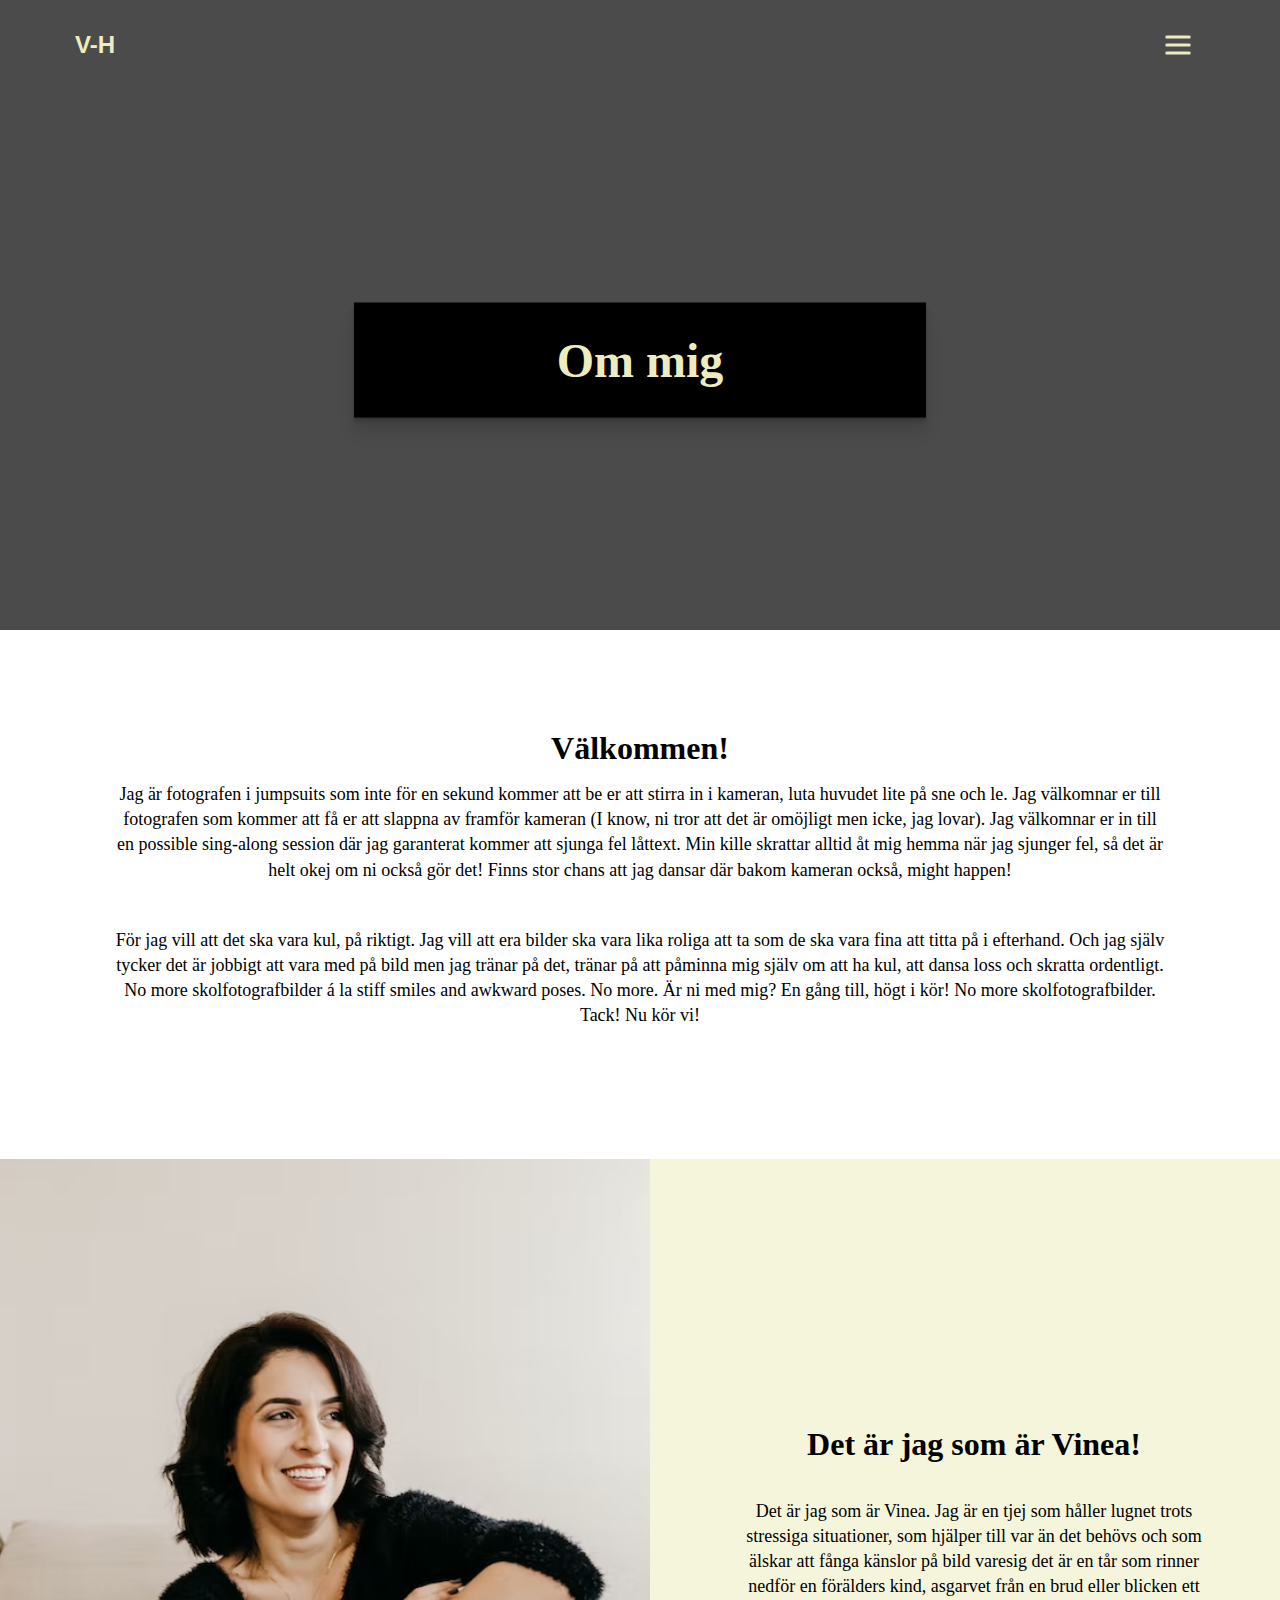
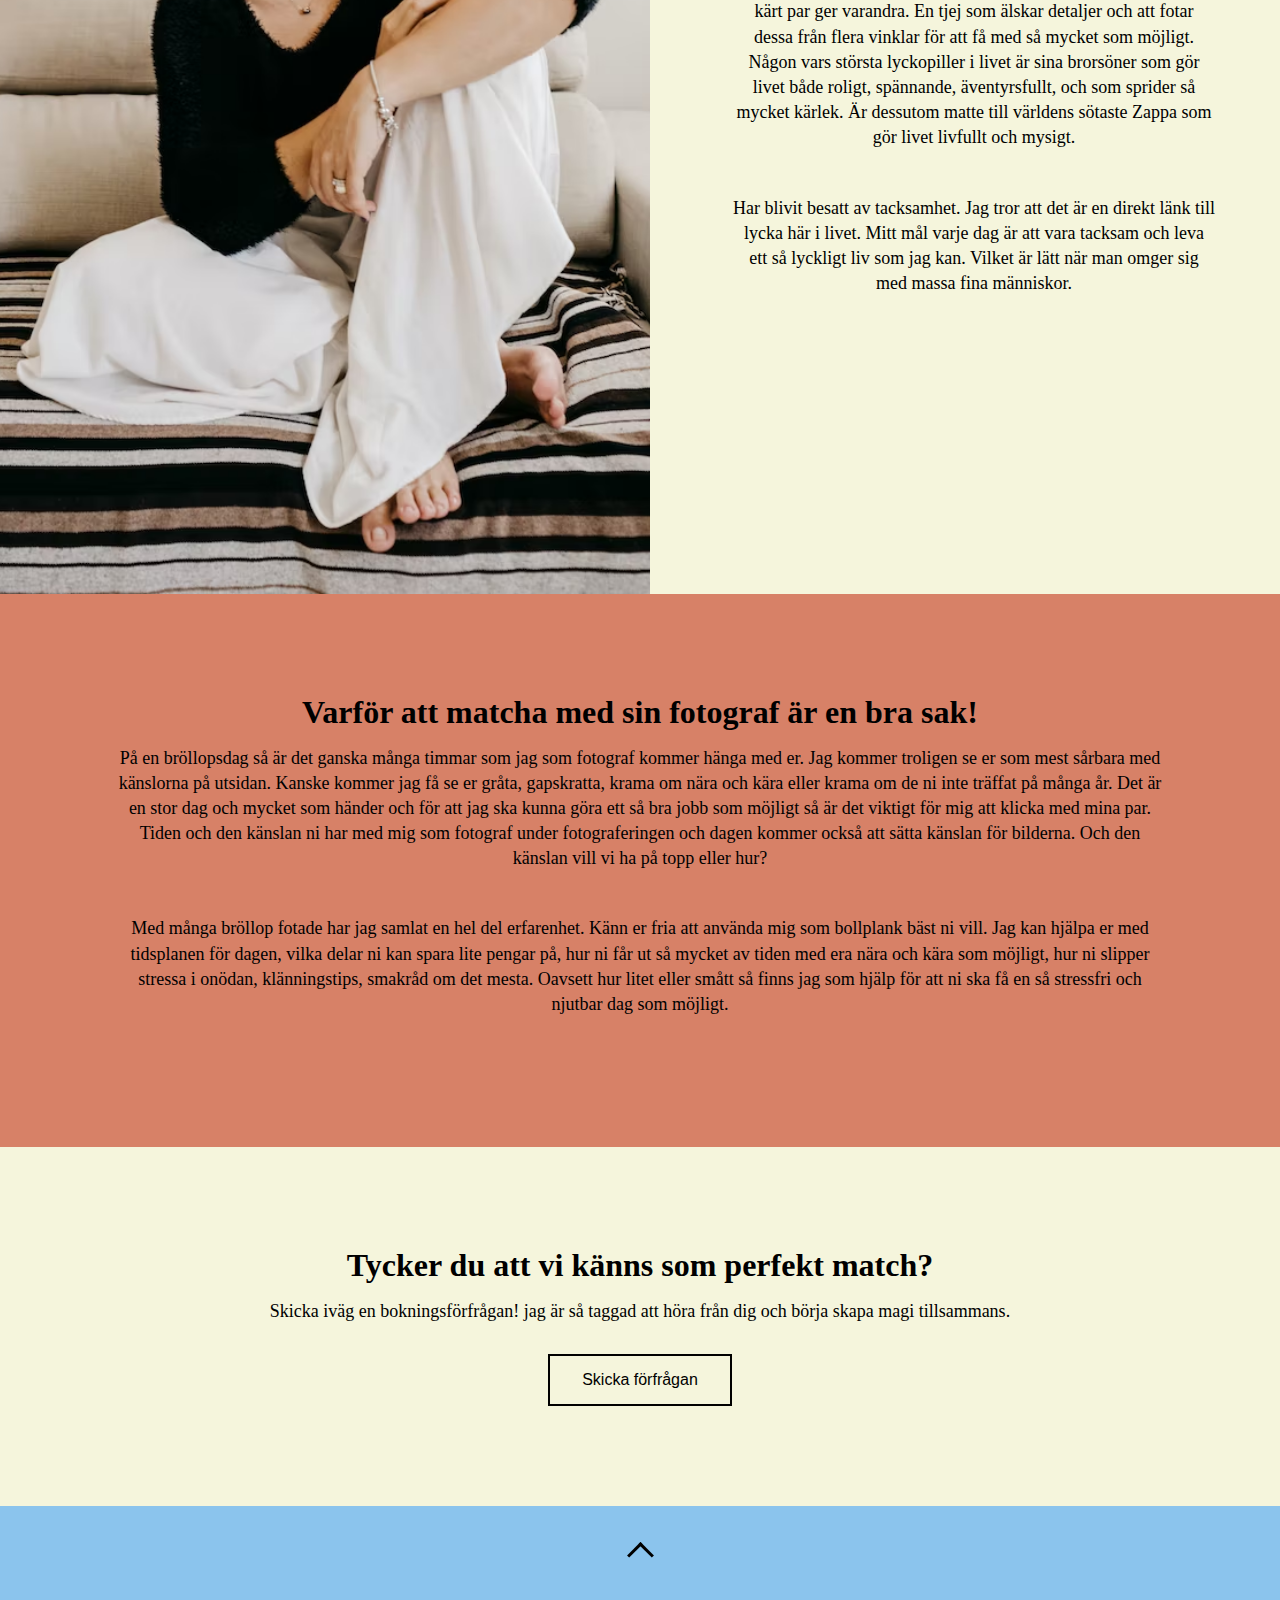
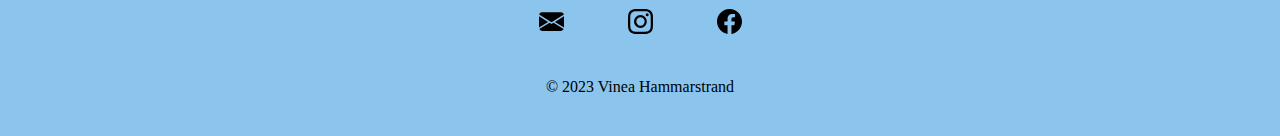
<file: om_mig.html>
<!DOCTYPE html>
<html lang="en">
<head>
    <meta charset="UTF-8">
    <meta http-equiv="X-UA-Compatible" content="IE=edge">
    <meta name="viewport" content="width=device-width, initial-scale=1.0">
    <title>Vinea Hammarstrand</title>
    <link rel="stylesheet" href="style.css">
</head>
<body>
    <nav>
        <span id="icon"><a href="index.html"><b>V-H</b></a></span>

        <div id="burger">
            <div id="line_1" class="burger_line"></div>
            <div id="line_2" class="burger_line"></div>
            <div id="line_3" class="burger_line"></div>
        </div>

        <ul id="nav-links">
            <li><a href="index.html">Hem</a></li>
            <li><a href="Brollop.html">Brölllop</a></li>
            <li><a href="par.html">Par</a></li>
            <li><a href="portfolio.html">Portfolio</a></li>
            <li><a href="om_mig.html">Om mig</a></li>
            <li><a href="kontakt.html">Kontakt</a></li>
        </ul>

    </nav>

    <script src="script.js"></script>

    <header>
        <figure> 
          <h1 id="undertitle">Om mig</h1>
        </figure>
     </header>

     <div class="par_intro">
        <h2>Välkommen!</h2>
        <p>Jag är fotografen i jumpsuits som inte för en sekund kommer att be er att stirra in i kameran, luta huvudet lite på sne och le. Jag välkomnar er till fotografen som kommer att få er att slappna av framför kameran (I know, ni tror att det är omöjligt men icke, jag lovar). Jag välkomnar er in till en possible sing-along session där jag garanterat kommer att sjunga fel låttext. Min kille skrattar alltid åt mig hemma när jag sjunger fel, så det är helt okej om ni också gör det! Finns stor chans att jag dansar där bakom kameran också, might happen!</p>
        <p>För jag vill att det ska vara kul, på riktigt. Jag vill att era bilder ska vara lika roliga att ta som de ska vara fina att titta på i efterhand. Och jag själv tycker det är jobbigt att vara med på bild men jag tränar på det, tränar på att påminna mig själv om att ha kul, att dansa loss och skratta ordentligt. No more skolfotografbilder á la stiff smiles and awkward poses. No more. Är ni med mig? En gång till, högt i kör! No more skolfotografbilder. Tack! Nu kör vi!</p>
     </div>

     <div class="box about" id="box_2">
        <div class="width" >
            <img id="om_mig" src="img/portfolio.1.avif" alt="par">
        </div>
        <div class="box_1_2">
            <h2>Det är jag som är Vinea!</h2>
            &nbsp;
            <p>Det är jag som är Vinea. Jag är en tjej som håller lugnet trots stressiga situationer, som hjälper till var än det behövs och som älskar att fånga känslor på bild varesig det är en tår som rinner nedför en förälders kind, asgarvet från en brud eller blicken ett kärt par ger varandra. En tjej som älskar detaljer och att fotar dessa från flera vinklar för att få med så mycket som möjligt.
                Någon vars största lyckopiller i livet är sina brorsöner som gör livet både roligt, spännande, äventyrsfullt, och som sprider så mycket kärlek. Är dessutom matte till världens sötaste Zappa som gör livet livfullt och mysigt.</p>
            <p>Har blivit besatt av tacksamhet. Jag tror att det är en direkt länk till lycka här i livet. Mitt mål varje dag är att vara tacksam och leva ett så lyckligt liv som jag kan. Vilket är lätt när man omger sig med massa fina människor.</p>
        </div>
    </div>

     <div class="par_intro" id="varför_matcha">
        <h2>Varför att matcha med sin fotograf är en bra sak!</h2>
        <p>På en bröllopsdag så är det ganska många timmar som jag som fotograf kommer hänga med er. Jag kommer troligen se er som mest sårbara med känslorna på utsidan. Kanske kommer jag få se er gråta, gapskratta, krama om nära och kära eller krama om de ni inte träffat på många år. Det är en stor dag och mycket som händer och för att jag ska kunna göra ett så bra jobb som möjligt så är det viktigt för mig att klicka med mina par. Tiden och den känslan ni har med mig som fotograf under fotograferingen och dagen kommer också att sätta känslan för bilderna. Och den känslan vill vi ha på topp eller hur?
        </p>
        <p>Med många bröllop fotade har jag samlat en hel del erfarenhet. Känn er fria att använda mig som bollplank bäst ni vill. Jag kan hjälpa er med tidsplanen för dagen, vilka delar ni kan spara lite pengar på, hur ni får ut så mycket av tiden med era nära och kära som möjligt, hur ni slipper stressa i onödan, klänningstips, smakråd om det mesta. Oavsett hur litet eller smått så finns jag som hjälp för att ni ska få en så stressfri och njutbar dag som möjligt.</p>
     </div>

     <div class="par_intro" id="perfekt_match">
        <h2>Tycker du att vi känns som perfekt match?</h2>
        <p>Skicka iväg en bokningsförfrågan! jag är så taggad att höra från dig och börja skapa magi tillsammans.</p>
        <span class="button">
            <a href="kontakt.html">Skicka förfrågan</a>
        </span> 
    </div>

     <footer class="footer">
        <div id="arrow_div">
            <a id="scroll_arrow" href="#nav-links"></a>
        </div>
        <div class="bottom-links">
            <div class="links">
                <a href="#"><svg xmlns="http://www.w3.org/2000/svg" width="25" height="25" fill="currentColor" class="bi bi-envelope-fill" viewBox="0 0 16 16">
                    <path d="M.05 3.555A2 2 0 0 1 2 2h12a2 2 0 0 1 1.95 1.555L8 8.414.05 3.555ZM0 4.697v7.104l5.803-3.558L0 4.697ZM6.761 8.83l-6.57 4.027A2 2 0 0 0 2 14h12a2 2 0 0 0 1.808-1.144l-6.57-4.027L8 9.586l-1.239-.757Zm3.436-.586L16 11.801V4.697l-5.803 3.546Z"/>
                  </svg></a>
                <a href="#"><svg xmlns="http://www.w3.org/2000/svg" width="25" height="25" fill="currentColor" class="bi bi-instagram" viewBox="0 0 16 16">
                    <path d="M8 0C5.829 0 5.556.01 4.703.048 3.85.088 3.269.222 2.76.42a3.917 3.917 0 0 0-1.417.923A3.927 3.927 0 0 0 .42 2.76C.222 3.268.087 3.85.048 4.7.01 5.555 0 5.827 0 8.001c0 2.172.01 2.444.048 3.297.04.852.174 1.433.372 1.942.205.526.478.972.923 1.417.444.445.89.719 1.416.923.51.198 1.09.333 1.942.372C5.555 15.99 5.827 16 8 16s2.444-.01 3.298-.048c.851-.04 1.434-.174 1.943-.372a3.916 3.916 0 0 0 1.416-.923c.445-.445.718-.891.923-1.417.197-.509.332-1.09.372-1.942C15.99 10.445 16 10.173 16 8s-.01-2.445-.048-3.299c-.04-.851-.175-1.433-.372-1.941a3.926 3.926 0 0 0-.923-1.417A3.911 3.911 0 0 0 13.24.42c-.51-.198-1.092-.333-1.943-.372C10.443.01 10.172 0 7.998 0h.003zm-.717 1.442h.718c2.136 0 2.389.007 3.232.046.78.035 1.204.166 1.486.275.373.145.64.319.92.599.28.28.453.546.598.92.11.281.24.705.275 1.485.039.843.047 1.096.047 3.231s-.008 2.389-.047 3.232c-.035.78-.166 1.203-.275 1.485a2.47 2.47 0 0 1-.599.919c-.28.28-.546.453-.92.598-.28.11-.704.24-1.485.276-.843.038-1.096.047-3.232.047s-2.39-.009-3.233-.047c-.78-.036-1.203-.166-1.485-.276a2.478 2.478 0 0 1-.92-.598 2.48 2.48 0 0 1-.6-.92c-.109-.281-.24-.705-.275-1.485-.038-.843-.046-1.096-.046-3.233 0-2.136.008-2.388.046-3.231.036-.78.166-1.204.276-1.486.145-.373.319-.64.599-.92.28-.28.546-.453.92-.598.282-.11.705-.24 1.485-.276.738-.034 1.024-.044 2.515-.045v.002zm4.988 1.328a.96.96 0 1 0 0 1.92.96.96 0 0 0 0-1.92zm-4.27 1.122a4.109 4.109 0 1 0 0 8.217 4.109 4.109 0 0 0 0-8.217zm0 1.441a2.667 2.667 0 1 1 0 5.334 2.667 2.667 0 0 1 0-5.334z"/>
                  </svg></a>
                <a href="#"><svg xmlns="http://www.w3.org/2000/svg" width="25" height="25" fill="currentColor" class="bi bi-facebook" viewBox="0 0 16 16">
                    <path d="M16 8.049c0-4.446-3.582-8.05-8-8.05C3.58 0-.002 3.603-.002 8.05c0 4.017 2.926 7.347 6.75 7.951v-5.625h-2.03V8.05H6.75V6.275c0-2.017 1.195-3.131 3.022-3.131.876 0 1.791.157 1.791.157v1.98h-1.009c-.993 0-1.303.621-1.303 1.258v1.51h2.218l-.354 2.326H9.25V16c3.824-.604 6.75-3.934 6.75-7.951z"/>
                  </svg></a>
            </div>
        </div>
        <div class="copy">&copy; 2023 Vinea Hammarstrand</div>
    </footer>

</body>
</html>
</file>
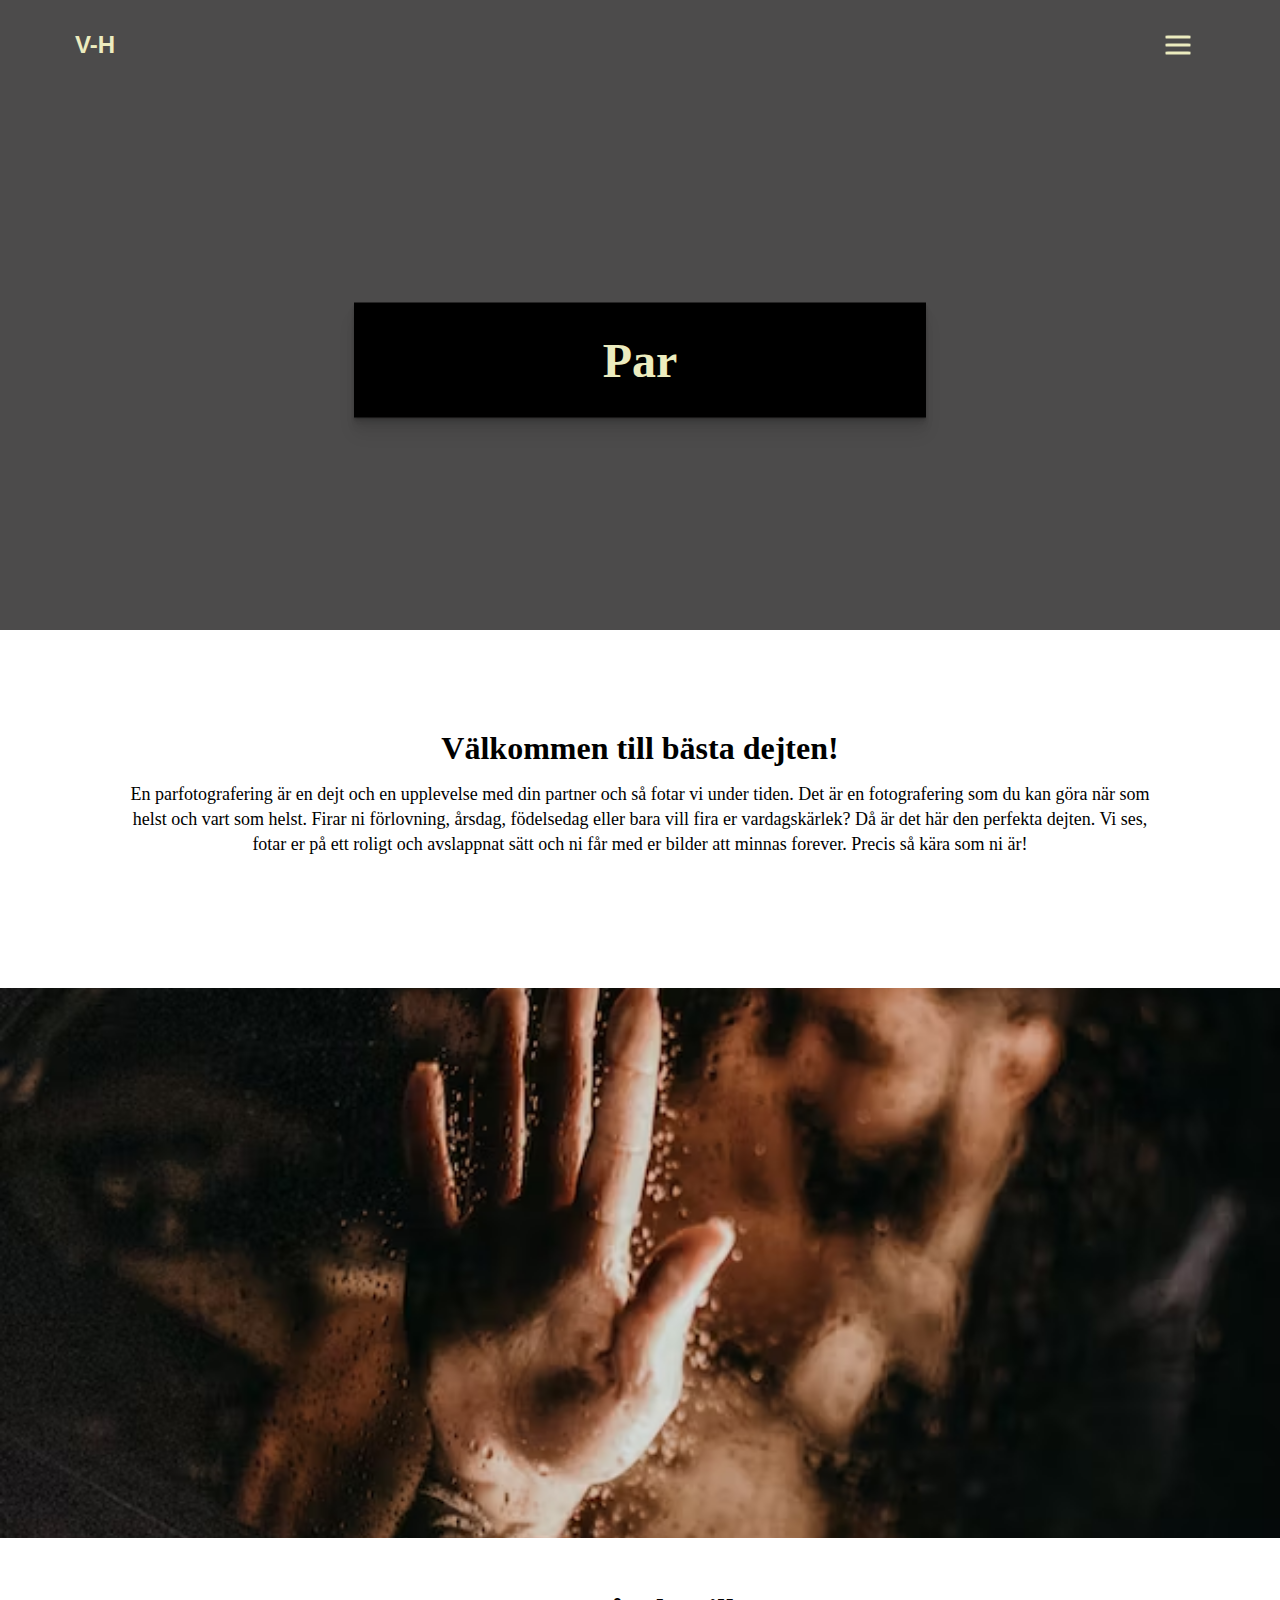
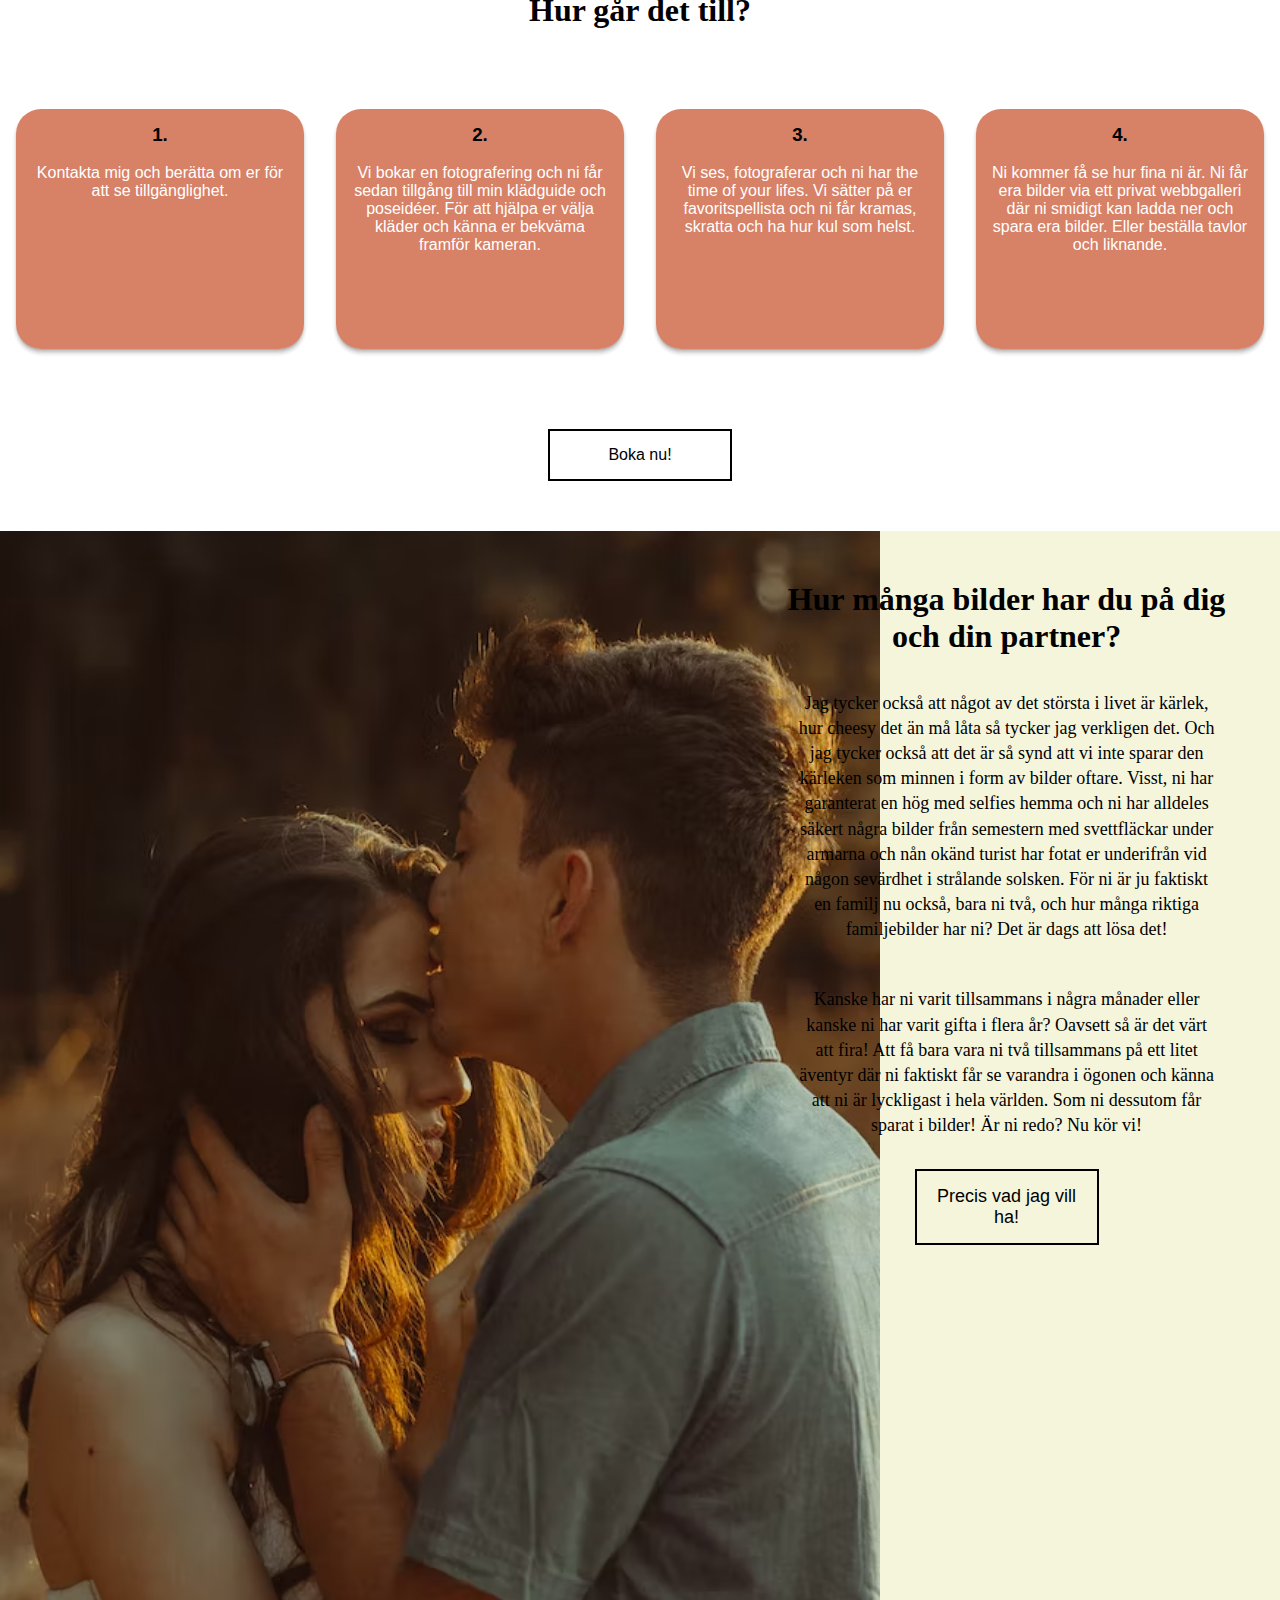
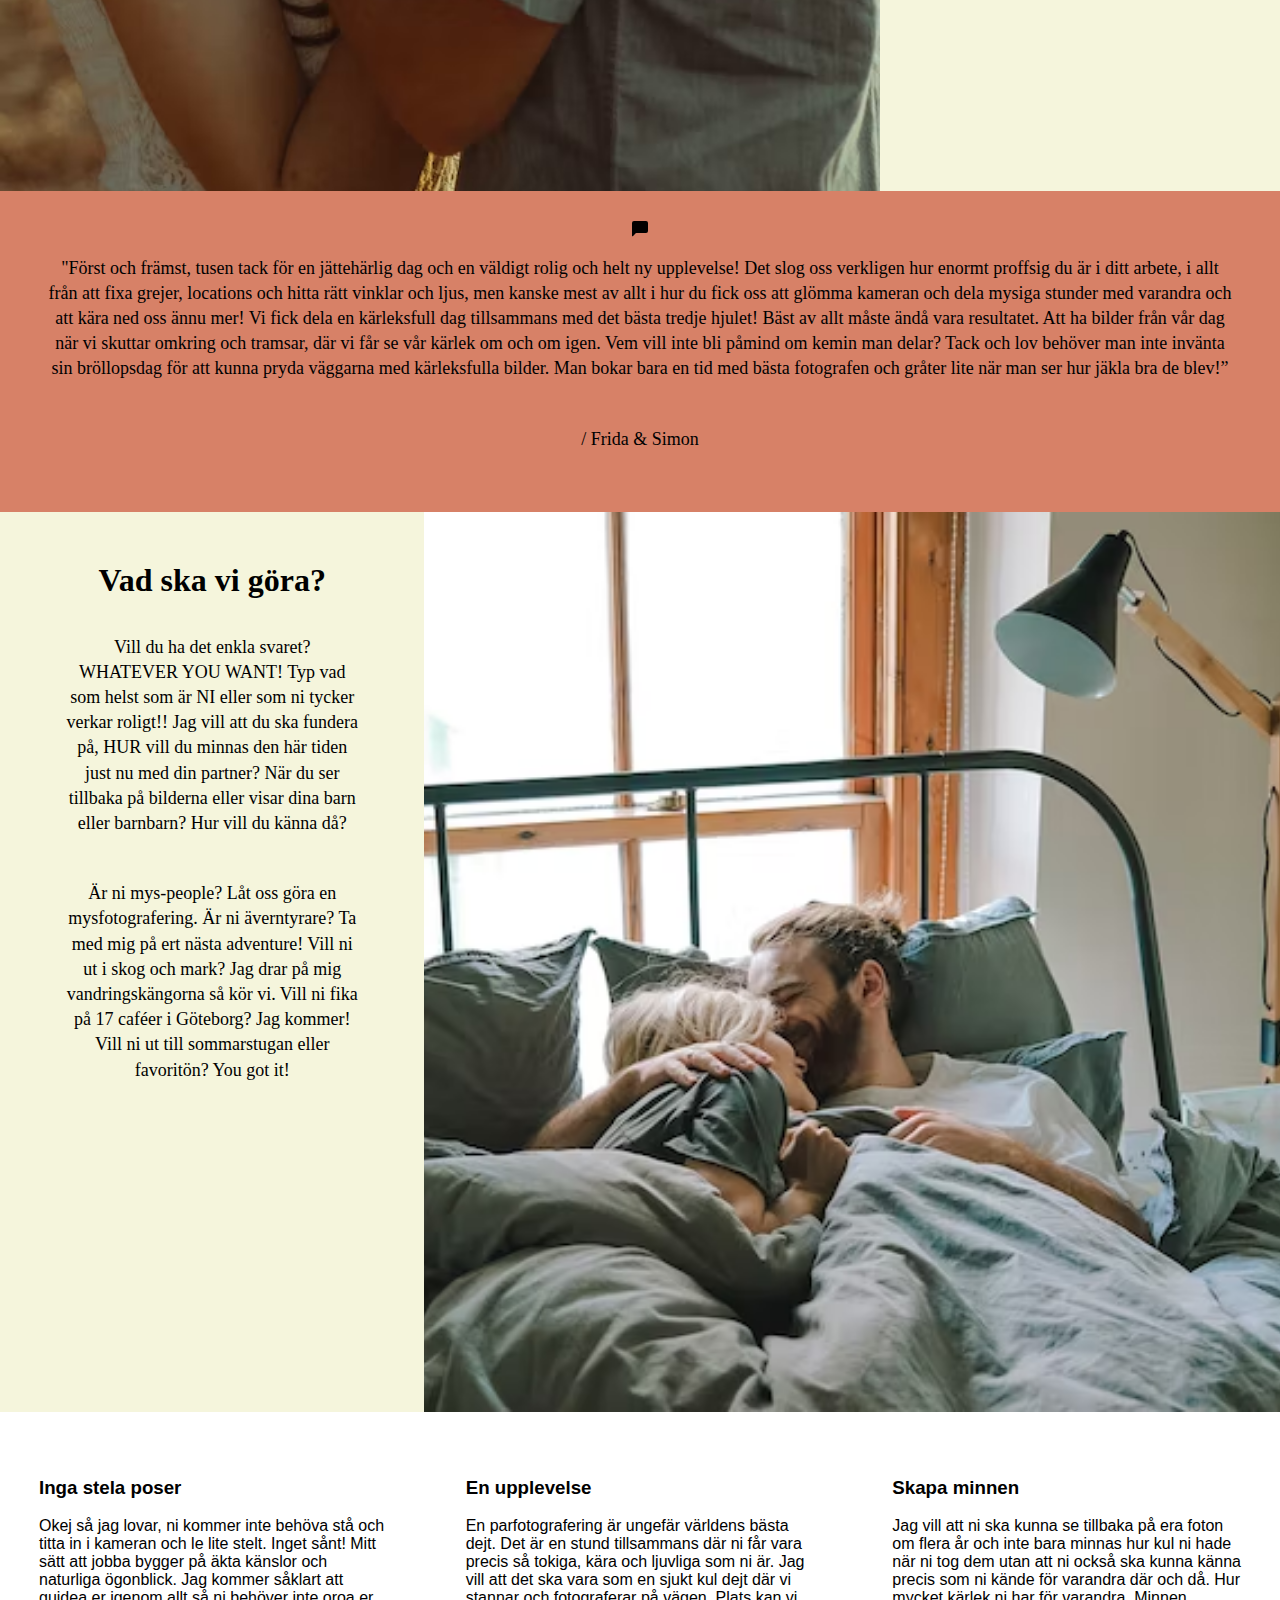
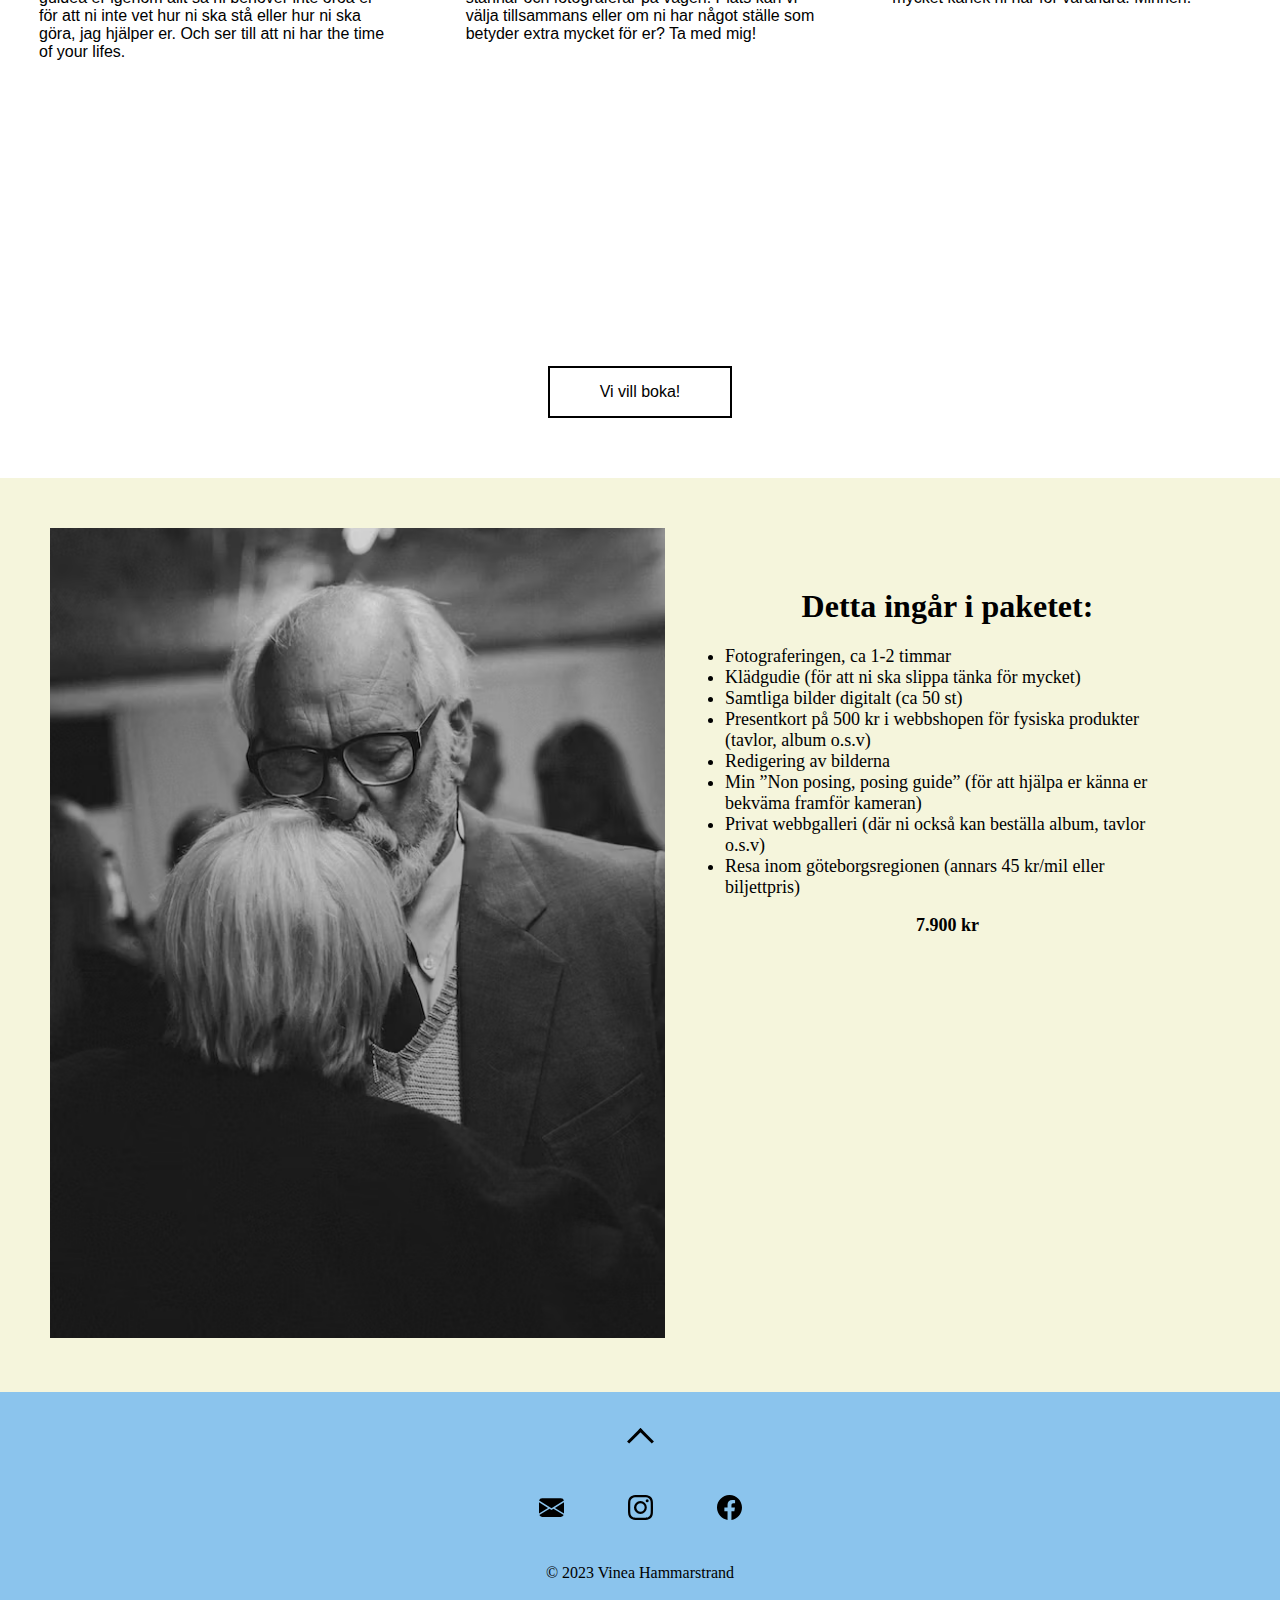
<file: par.html>
<!DOCTYPE html>
<html lang="en">
<head>
    <meta charset="UTF-8">
    <meta http-equiv="X-UA-Compatible" content="IE=edge">
    <meta name="viewport" content="width=device-width, initial-scale=1.0">
    <title>Vinea Hammarstrand</title>
    <link rel="stylesheet" href="style.css">
</head>
<body>
    <nav>
        <span id="icon"><a href="index.html"><b>V-H</b></a></span>

        <div id="burger">
            <div id="line_1" class="burger_line"></div>
            <div id="line_2" class="burger_line"></div>
            <div id="line_3" class="burger_line"></div>
        </div>

        <ul id="nav-links">
            <li><a href="index.html">Hem</a></li>
            <li><a href="brollop.html">Brölllop</a></li>
            <li><a href="par.html">Par</a></li>
            <li><a href="portfolio.html">Portfolio</a></li>
            <li><a href="om_mig.html">Om mig</a></li>
            <li><a href="kontakt.html">Kontakt</a></li>
        </ul>

    </nav>

    <script src="script.js"></script>

    <header>
       <figure> 
         <h1 id="undertitle">Par</h1>
       </figure>
    </header>

    <div class="par_intro">
        <h2>Välkommen till bästa dejten!</h2>
        <p>En parfotografering är en dejt och en upplevelse med din partner och så fotar vi under tiden. Det är en fotografering som du kan göra när som helst och vart som helst. Firar ni förlovning, årsdag, födelsedag eller bara vill fira er vardagskärlek? Då är det här den perfekta dejten. Vi ses, fotar er på ett roligt och avslappnat sätt och ni får med er bilder att minnas forever. Precis så kära som ni är! </p>
    </div>

    <img class="width" src="img/par_middle.avif" alt="par i en grotta" style="width: 100%;" height="550vh">

    <h2 id="margin_top">Hur går det till?</h2>
    <section class="vertical_text">
        <div id="text_1"><h3>1.</h3><br>Kontakta mig och berätta om er för att se tillgänglighet.</div>
        <div id="text_2"><h3>2.</h3><br>Vi bokar en fotografering och ni får sedan tillgång till min klädguide och poseidéer. För att hjälpa er välja kläder och känna er bekväma framför kameran.</div>
        <div id="text_3"><h3>3.</h3><br>Vi ses, fotograferar och ni har the time of your lifes. Vi sätter på er favoritspellista och ni får kramas, skratta och ha hur kul som helst.</div>
        <div id="text_3"><h3>4.</h3><br>Ni kommer få se hur fina ni är. Ni får era bilder via ett privat webbgalleri där ni smidigt kan ladda ner och spara era bilder. Eller beställa tavlor och liknande. </div>
    </section>
    <span class="button" id="margin_bottom">
        <a href="kontakt.html">Boka nu!</a>
    </span>

    <div class="box about" id="box_1">
        <div class="width" >
            <img id="par_1" src="img/par.1.avif" alt="par">
        </div>
        <div class="box_1_2">
            <h2>Hur många bilder har du på dig och din partner?</h2>
            &nbsp;
            <p>Jag tycker också att något av det största i livet är kärlek, hur cheesy det än må låta så tycker jag verkligen det. Och jag tycker också att det är så synd att vi inte sparar den kärleken som minnen i form av bilder oftare. Visst, ni har garanterat en hög med selfies hemma och ni har alldeles säkert några bilder från semestern med svettfläckar under armarna och nån okänd turist har fotat er underifrån vid någon sevärdhet i strålande solsken. För ni är ju faktiskt en familj nu också, bara ni två, och hur många riktiga familjebilder har ni? Det är dags att lösa det!
            </p><p>Kanske har ni varit tillsammans i några månader eller kanske ni har varit gifta i flera år? Oavsett så är det värt att fira! Att få bara vara ni två tillsammans på ett litet äventyr där ni faktiskt får se varandra i ögonen och känna att ni är lyckligast i hela världen. Som ni dessutom får sparat i bilder! Är ni redo? Nu kör vi!
            </p>
            <span class="button">
                <a href="kontakt.html">Precis vad jag vill ha!</a>
            </span>
        </div>
    </div>

    <div class="review">
        <svg xmlns="http://www.w3.org/2000/svg" width="16" height="16" fill="currentColor" class="bi bi-chat-left-fill" viewBox="0 0 16 16">
            <path d="M2 0a2 2 0 0 0-2 2v12.793a.5.5 0 0 0 .854.353l2.853-2.853A1 1 0 0 1 4.414 12H14a2 2 0 0 0 2-2V2a2 2 0 0 0-2-2H2z"/>
          </svg>
        <p>"Först och främst, tusen tack för en jättehärlig dag och en väldigt rolig och helt ny upplevelse! Det slog oss verkligen hur enormt proffsig du är i ditt arbete, i allt från att fixa grejer, locations och hitta rätt vinklar och ljus, men kanske mest av allt i hur du fick oss att glömma kameran och dela mysiga stunder med varandra och att kära ned oss ännu mer! Vi fick dela en kärleksfull dag tillsammans med det bästa tredje hjulet! Bäst av allt måste ändå vara resultatet. Att ha bilder från vår dag när vi skuttar omkring och tramsar, där vi får se vår kärlek om och om igen. Vem vill inte bli påmind om kemin man delar? Tack och lov behöver man inte invänta sin bröllopsdag för att kunna pryda väggarna med kärleksfulla bilder. Man bokar bara en tid med bästa fotografen och gråter lite när man ser hur jäkla bra de blev!”
        </p>
        <p>/ Frida & Simon</p>
    </div>

    <div class="box about" id="box_3">
        <div class="box_1_2">
            <h2>Vad ska vi göra?</h2>
            &nbsp;
            <p>Vill du ha det enkla svaret? WHATEVER YOU WANT! Typ vad som helst som är NI eller som ni tycker verkar roligt!! Jag vill att du ska fundera på, HUR vill du minnas den här tiden just nu med din partner? När du ser tillbaka på bilderna eller visar dina barn eller barnbarn? Hur vill du känna då?</p> 
            <p>Är ni mys-people? Låt oss göra en mysfotografering. Är ni äverntyrare? Ta med mig på ert nästa adventure! Vill ni ut i skog och mark? Jag drar på mig vandringskängorna så kör vi. Vill ni fika på 17 caféer i Göteborg? Jag kommer! Vill ni ut till sommarstugan eller favoritön? You got it!</p>
        </div>
        <div class="width">
            <img id="par_2" src="img/par.2.avif" alt="par">
        </div>
    </div>

    <section class="vertical_text">
        <div id="text_1_2"><h3>Inga stela poser</h3><br>Okej så jag lovar, ni kommer inte behöva stå och titta in i kameran och le lite stelt. Inget sånt! Mitt sätt att jobba bygger på äkta känslor och naturliga ögonblick. Jag kommer såklart att guidea er igenom allt så ni behöver inte oroa er för att ni inte vet hur ni ska stå eller hur ni ska göra, jag hjälper er. Och ser till att ni har the time of your lifes. </div>
        <div id="text_2_2"><h3>En upplevelse</h3><br>En parfotografering är ungefär världens bästa dejt. Det är en stund tillsammans där ni får vara precis så tokiga, kära och ljuvliga som ni är. Jag vill att det ska vara som en sjukt kul dejt där vi stannar och fotograferar på vägen. Plats kan vi välja tillsammans eller om ni har något ställe som betyder extra mycket för er? Ta med mig!</div>
        <div id="text_3_2"><h3>Skapa minnen</h3><br>Jag vill att ni ska kunna se tillbaka på era foton om flera år och inte bara minnas hur kul ni hade när ni tog dem utan att ni också ska kunna känna precis som ni kände för varandra där och då. Hur mycket kärlek ni har för varandra. Minnen.</div>
        </section>
    <span class="button" id="margin">
        <a href="kontakt.html">Vi vill boka!</a>
    </span>

    <div class="box about" id="box_3">
        <div class="width">
            <img class="padding" id="par_3" src="img/par.3.avif" alt="par">
        </div>
        <div id="box_3_2">
            <h2>Detta ingår i paketet:</h2>
            &nbsp;
            <li> Fotograferingen, ca 1-2 timmar</li>
            <li> Klädgudie (för att ni ska slippa tänka för mycket)</li>
            <li> Samtliga bilder digitalt (ca 50 st)</li>
            <li> Presentkort på 500 kr i webbshopen för fysiska produkter (tavlor, album o.s.v)</li>
            <li> Redigering av bilderna</li>
            <li> Min ”Non posing, posing guide” (för att hjälpa er känna er bekväma framför kameran)</li>
            <li> Privat webbgalleri (där ni också kan beställa album, tavlor o.s.v)</li>
            <li> Resa inom göteborgsregionen (annars 45 kr/mil eller biljettpris)</li>
            <p><strong>7.900 kr</strong></p>
        </div>
    </div>
    
    <footer class="footer">
        <div id="arrow_div">
        <a id="scroll_arrow" href="#nav-links"></a>
        </div>
        <div class="bottom-links">
            <div class="links">
                <a href="#"><svg xmlns="http://www.w3.org/2000/svg" width="25" height="25" fill="currentColor" class="bi bi-envelope-fill" viewBox="0 0 16 16">
                    <path d="M.05 3.555A2 2 0 0 1 2 2h12a2 2 0 0 1 1.95 1.555L8 8.414.05 3.555ZM0 4.697v7.104l5.803-3.558L0 4.697ZM6.761 8.83l-6.57 4.027A2 2 0 0 0 2 14h12a2 2 0 0 0 1.808-1.144l-6.57-4.027L8 9.586l-1.239-.757Zm3.436-.586L16 11.801V4.697l-5.803 3.546Z"/>
                  </svg></a>
                <a href="#"><svg xmlns="http://www.w3.org/2000/svg" width="25" height="25" fill="currentColor" class="bi bi-instagram" viewBox="0 0 16 16">
                    <path d="M8 0C5.829 0 5.556.01 4.703.048 3.85.088 3.269.222 2.76.42a3.917 3.917 0 0 0-1.417.923A3.927 3.927 0 0 0 .42 2.76C.222 3.268.087 3.85.048 4.7.01 5.555 0 5.827 0 8.001c0 2.172.01 2.444.048 3.297.04.852.174 1.433.372 1.942.205.526.478.972.923 1.417.444.445.89.719 1.416.923.51.198 1.09.333 1.942.372C5.555 15.99 5.827 16 8 16s2.444-.01 3.298-.048c.851-.04 1.434-.174 1.943-.372a3.916 3.916 0 0 0 1.416-.923c.445-.445.718-.891.923-1.417.197-.509.332-1.09.372-1.942C15.99 10.445 16 10.173 16 8s-.01-2.445-.048-3.299c-.04-.851-.175-1.433-.372-1.941a3.926 3.926 0 0 0-.923-1.417A3.911 3.911 0 0 0 13.24.42c-.51-.198-1.092-.333-1.943-.372C10.443.01 10.172 0 7.998 0h.003zm-.717 1.442h.718c2.136 0 2.389.007 3.232.046.78.035 1.204.166 1.486.275.373.145.64.319.92.599.28.28.453.546.598.92.11.281.24.705.275 1.485.039.843.047 1.096.047 3.231s-.008 2.389-.047 3.232c-.035.78-.166 1.203-.275 1.485a2.47 2.47 0 0 1-.599.919c-.28.28-.546.453-.92.598-.28.11-.704.24-1.485.276-.843.038-1.096.047-3.232.047s-2.39-.009-3.233-.047c-.78-.036-1.203-.166-1.485-.276a2.478 2.478 0 0 1-.92-.598 2.48 2.48 0 0 1-.6-.92c-.109-.281-.24-.705-.275-1.485-.038-.843-.046-1.096-.046-3.233 0-2.136.008-2.388.046-3.231.036-.78.166-1.204.276-1.486.145-.373.319-.64.599-.92.28-.28.546-.453.92-.598.282-.11.705-.24 1.485-.276.738-.034 1.024-.044 2.515-.045v.002zm4.988 1.328a.96.96 0 1 0 0 1.92.96.96 0 0 0 0-1.92zm-4.27 1.122a4.109 4.109 0 1 0 0 8.217 4.109 4.109 0 0 0 0-8.217zm0 1.441a2.667 2.667 0 1 1 0 5.334 2.667 2.667 0 0 1 0-5.334z"/>
                  </svg></a>
                <a href="#"><svg xmlns="http://www.w3.org/2000/svg" width="25" height="25" fill="currentColor" class="bi bi-facebook" viewBox="0 0 16 16">
                    <path d="M16 8.049c0-4.446-3.582-8.05-8-8.05C3.58 0-.002 3.603-.002 8.05c0 4.017 2.926 7.347 6.75 7.951v-5.625h-2.03V8.05H6.75V6.275c0-2.017 1.195-3.131 3.022-3.131.876 0 1.791.157 1.791.157v1.98h-1.009c-.993 0-1.303.621-1.303 1.258v1.51h2.218l-.354 2.326H9.25V16c3.824-.604 6.75-3.934 6.75-7.951z"/>
                  </svg></a>
            </div>
        </div>
        <div class="copy">&copy; 2023 Vinea Hammarstrand</div>
    </footer>

</body>
</html>
</file>
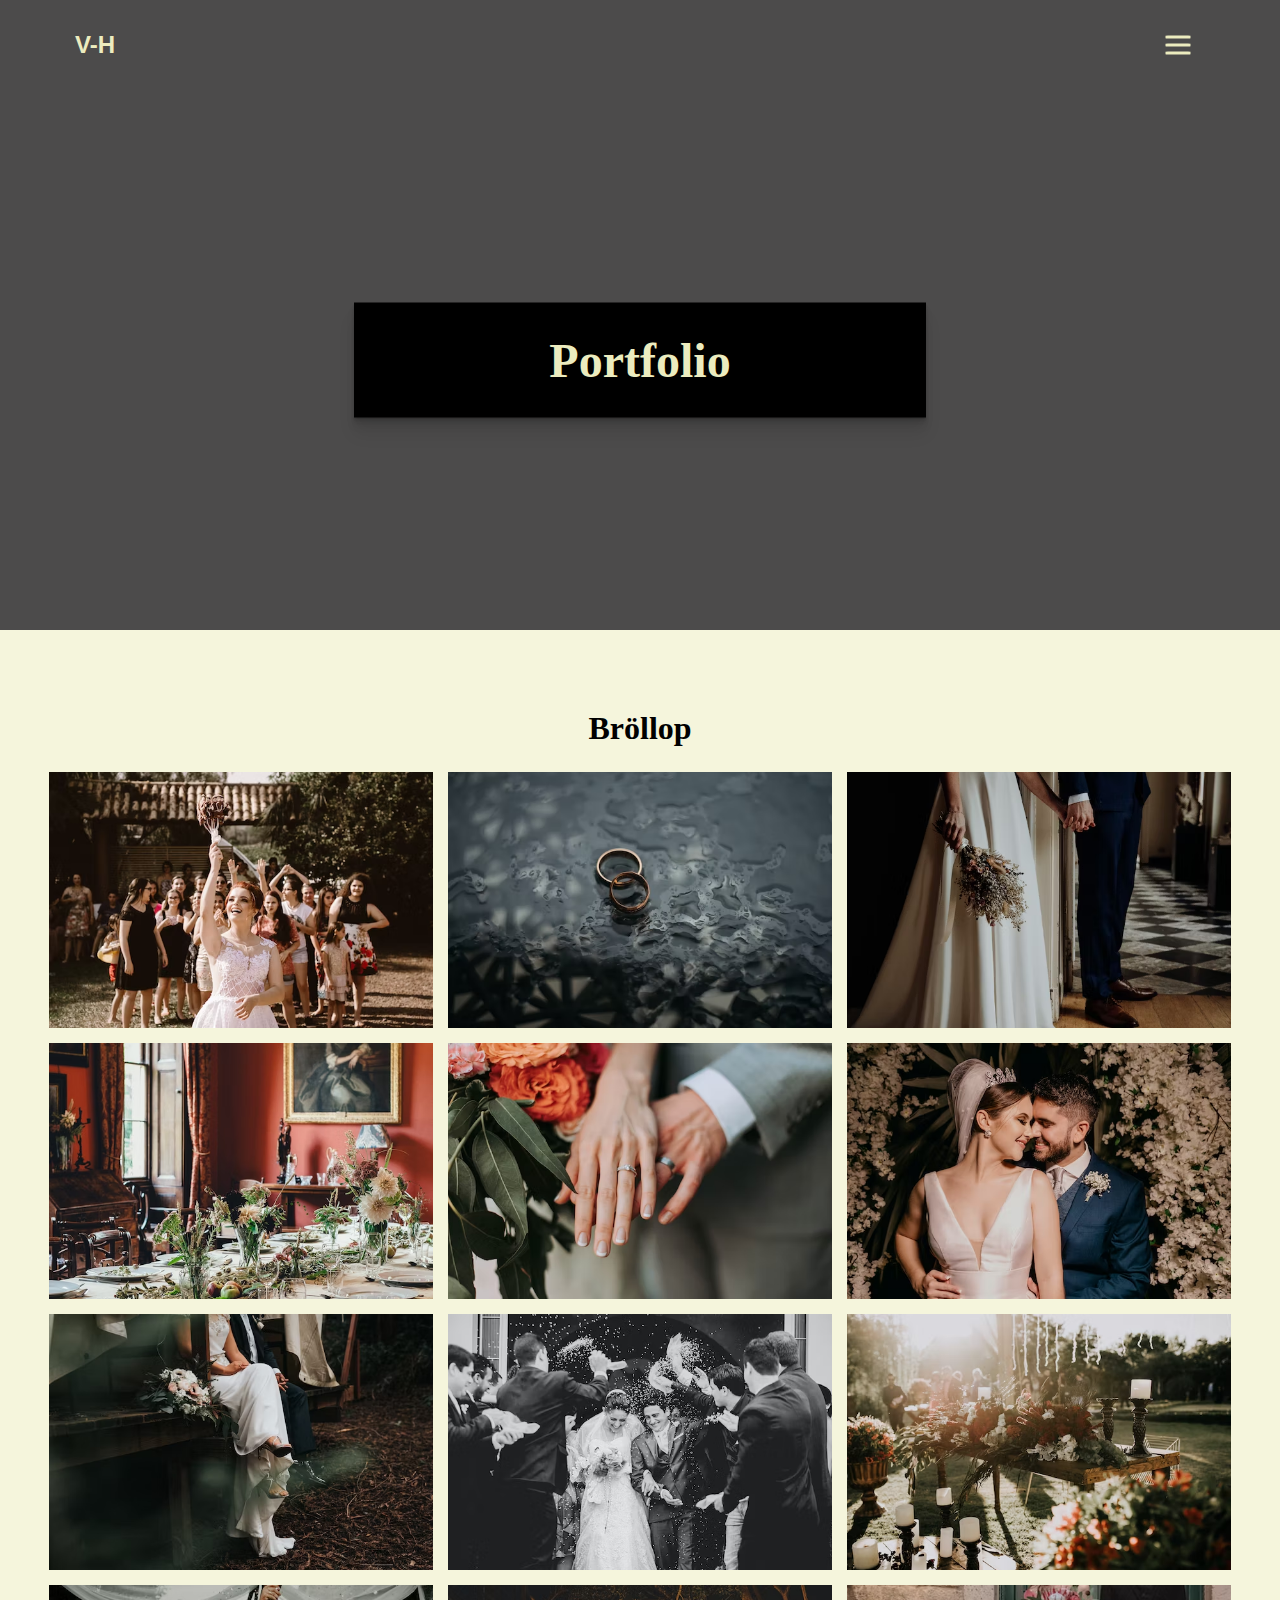
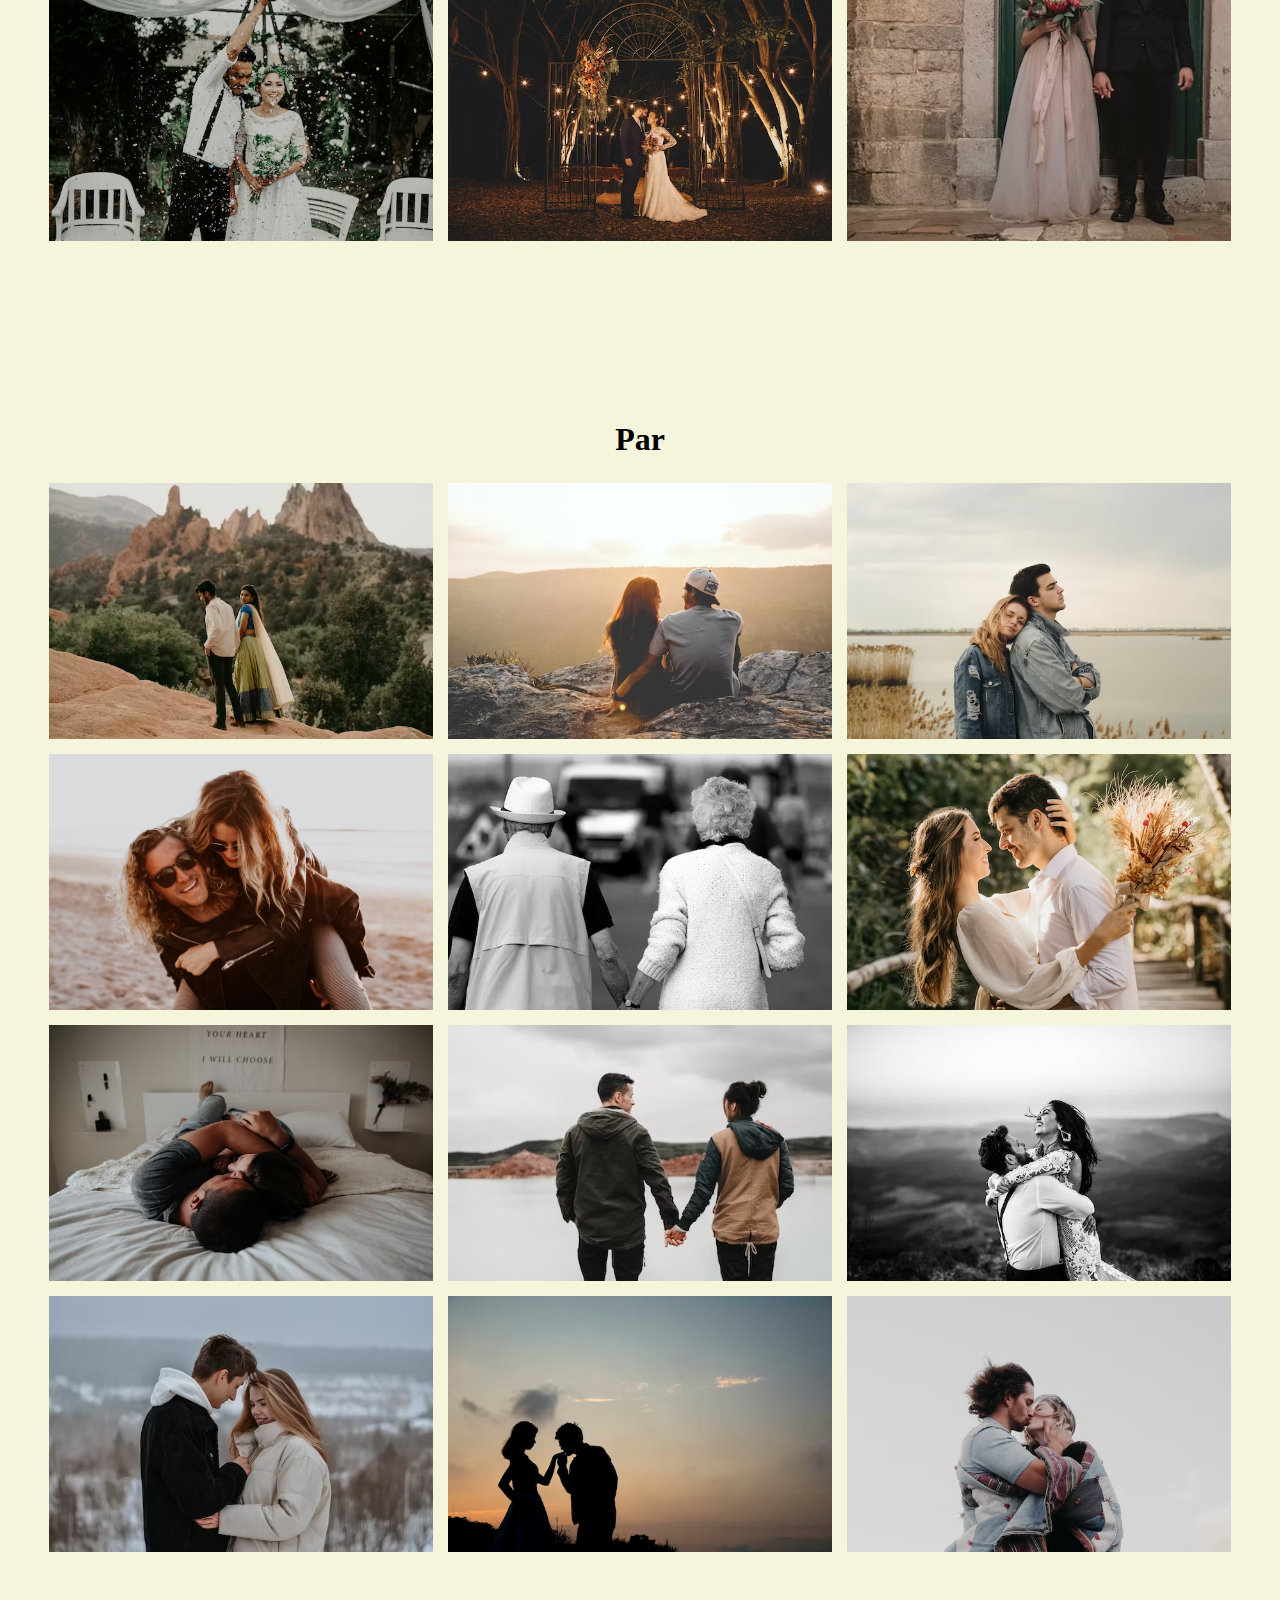
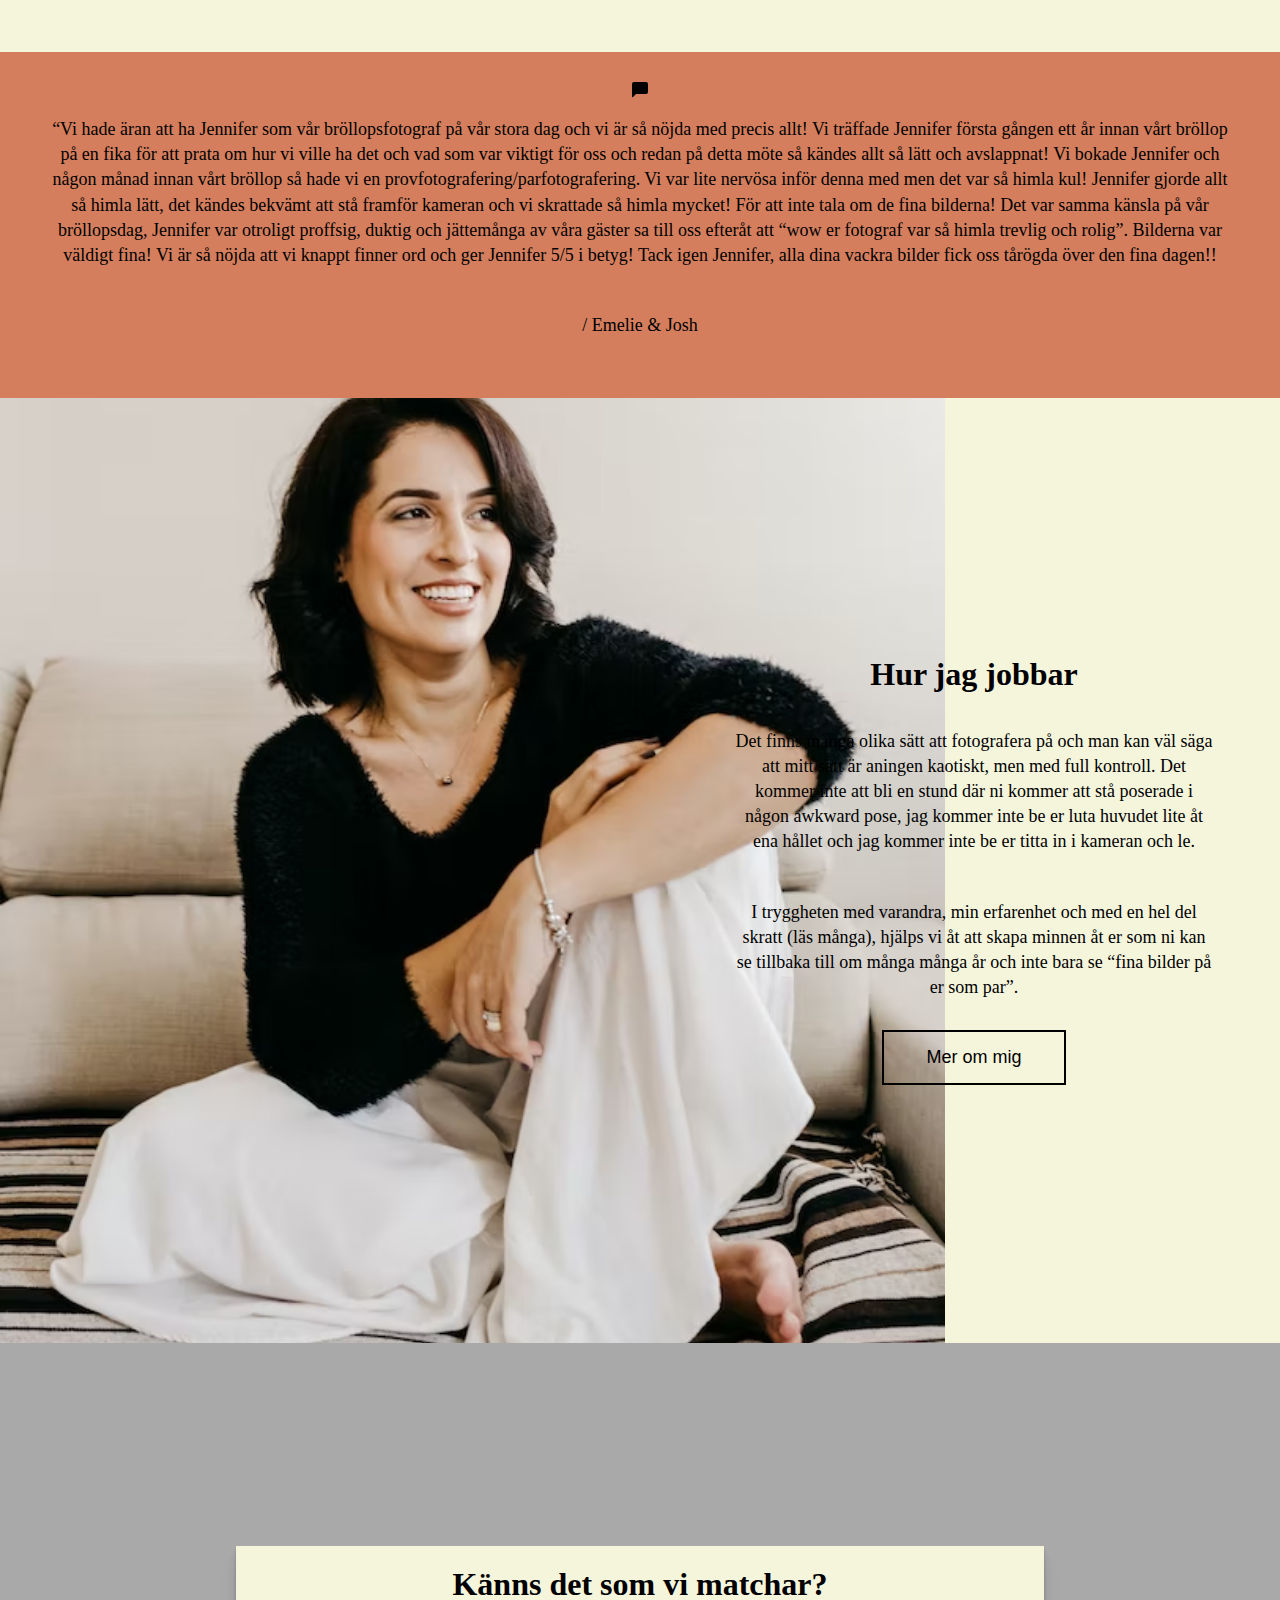
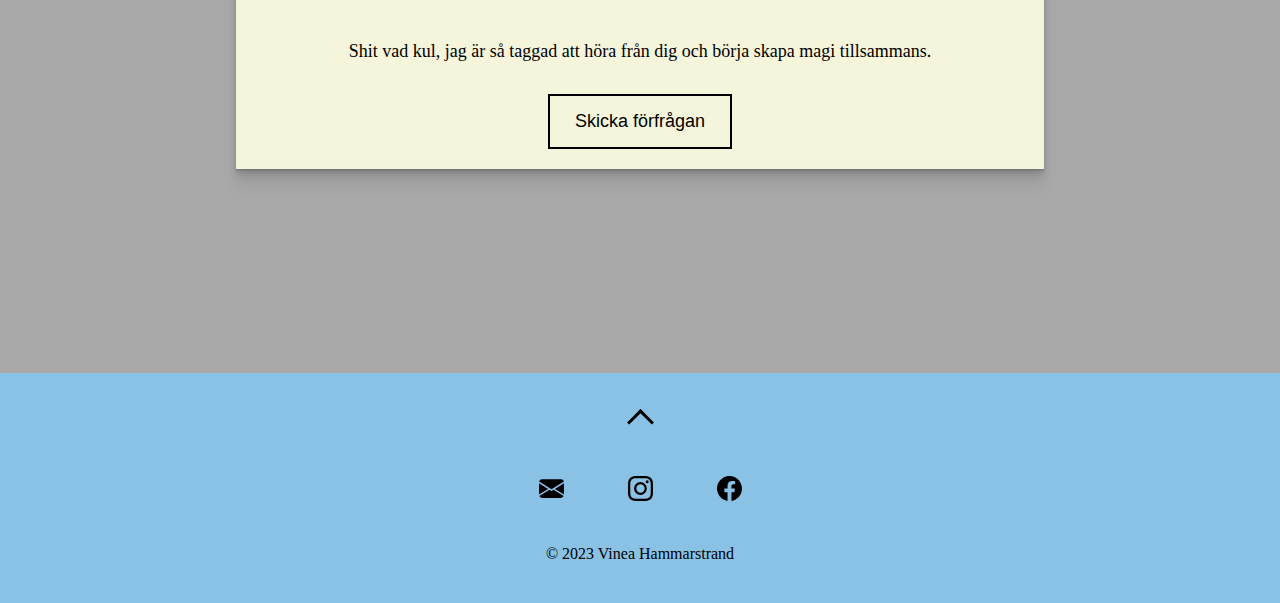
<file: portfolio.html>
<!DOCTYPE html>
<html lang="en">
<head>
    <meta charset="UTF-8">
    <meta http-equiv="X-UA-Compatible" content="IE=edge">
    <meta name="viewport" content="width=device-width, initial-scale=1.0">
    <title>Vinea Hammarstrand</title>
    <link rel="stylesheet" href="style.css">
</head>
<body>
    <nav>
        <span id="icon"><a href="index.html"><b>V-H</b></a></span>

        <div id="burger">
            <div id="line_1" class="burger_line"></div>
            <div id="line_2" class="burger_line"></div>
            <div id="line_3" class="burger_line"></div>
        </div>

        <ul id="nav-links">
            <li><a href="index.html">Hem</a></li>
            <li><a href="brollop.html">Brölllop</a></li>
            <li><a href="par.html">Par</a></li>
            <li><a href="portfolio.html">Portfolio</a></li>
            <li><a href="om_mig.html">Om mig</a></li>
            <li><a href="kontakt.html">Kontakt</a></li>
        </ul>

    </nav>

    <script src="script.js"></script>

    <header>
        <figure> 
          <h1 id="undertitle">Portfolio</h1>
        </figure>
     </header>

    <div class="bakgrund" id="bakgrund_1">
    <h2>Bröllop</h2>
     <div class="gridWrapper" id="gridwrapper_1">  
        <article class="article1"></article>
        <article class="article2"></article>
        <article class="article3"></article>
        <article class="article4"></article>
        <article class="article5"></article>
        <article class="article6"></article>
        <article class="article7"></article>
        <article class="article8"></article>
        <article class="article9"></article>
        <article class="article10"></article>
        <article class="article11"></article>
        <article class="article12"></article>
    </div>

    <div class="bakgrund" id="bakgrund_1">
    <h2>Par</h2>
    <div class="gridWrapper" id="gridwrapper_1">  
        <article class="article1_2"></article>
        <article class="article2_2"></article>
        <article class="article3_2"></article>
        <article class="article4_2"></article>
        <article class="article5_2"></article>
        <article class="article6_2"></article>
        <article class="article7_2"></article>
        <article class="article8_2"></article>
        <article class="article9_2"></article>
        <article class="article10_2"></article>
        <article class="article11_2"></article>
        <article class="article12_2"></article>
    </div>
    </div>

     <div class="review">
        <svg xmlns="http://www.w3.org/2000/svg" width="16" height="16" fill="currentColor" class="bi bi-chat-left-fill" viewBox="0 0 16 16">
            <path d="M2 0a2 2 0 0 0-2 2v12.793a.5.5 0 0 0 .854.353l2.853-2.853A1 1 0 0 1 4.414 12H14a2 2 0 0 0 2-2V2a2 2 0 0 0-2-2H2z"/>
          </svg>
        <p>“Vi hade äran att ha Jennifer som vår bröllopsfotograf på vår stora dag och vi är så nöjda med precis allt! Vi träffade Jennifer första gången ett år innan vårt bröllop på en fika för att prata om hur vi ville ha det och vad som var viktigt för oss och redan på detta möte så kändes allt så lätt och avslappnat! Vi bokade Jennifer och någon månad innan vårt bröllop så hade vi en provfotografering/parfotografering. Vi var lite nervösa inför denna med men det var så himla kul! Jennifer gjorde allt så himla lätt, det kändes bekvämt att stå framför kameran och vi skrattade så himla mycket! För att inte tala om de fina bilderna! Det var samma känsla på vår bröllopsdag, Jennifer var otroligt proffsig, duktig och jättemånga av våra gäster sa till oss efteråt att “wow er fotograf var så himla trevlig och rolig”. Bilderna var väldigt fina! Vi är så nöjda att vi knappt finner ord och ger Jennifer 5/5 i betyg! Tack igen Jennifer, alla dina vackra bilder fick oss tårögda över den fina dagen!!
        </p>
        <p>/ Emelie & Josh</p>
    </div>

    <div class="box about" id="box_2">
        <div class="width">
            <img id="portfolio_1" src="img/portfolio.1.avif" alt="par">
        </div>
        <div class="box_1_2">
            <h2>Hur jag jobbar</h2>
            &nbsp;
            <p>Det finns många olika sätt att fotografera på och man kan väl säga att mitt sätt är aningen kaotiskt, men med full kontroll. Det kommer inte att bli en stund där ni kommer att stå poserade i någon awkward pose, jag kommer inte be er luta huvudet lite åt ena hållet och jag kommer inte be er titta in i kameran och le.</p>
            <p>I tryggheten med varandra, min erfarenhet och med en hel del skratt (läs många), hjälps vi åt att skapa minnen åt er som ni kan se tillbaka till om många många år och inte bara se “fina bilder på er som par”.</p>
            <span class="button">
                <a href="kontakt.html">Mer om mig</a>
            </span>
        </div>
    </div>

    <div class="lär_känna_mig">
        <div id="container">
          <h2>Känns det som vi matchar?</h2>
          &nbsp;
          <p>Shit vad kul, jag är så taggad att höra från dig och börja skapa magi tillsammans.</p>
          <span class="button">
            <a href="kontakt.html">Skicka förfrågan</a>
          </span> 
        </div>
    </div>

     <footer class="footer">
        <div id="arrow_div">
            <a id="scroll_arrow" href="#nav-links"></a>
        </div>
        <div class="bottom-links">
            <div class="links">
                <a href="#"><svg xmlns="http://www.w3.org/2000/svg" width="25" height="25" fill="currentColor" class="bi bi-envelope-fill" viewBox="0 0 16 16">
                    <path d="M.05 3.555A2 2 0 0 1 2 2h12a2 2 0 0 1 1.95 1.555L8 8.414.05 3.555ZM0 4.697v7.104l5.803-3.558L0 4.697ZM6.761 8.83l-6.57 4.027A2 2 0 0 0 2 14h12a2 2 0 0 0 1.808-1.144l-6.57-4.027L8 9.586l-1.239-.757Zm3.436-.586L16 11.801V4.697l-5.803 3.546Z"/>
                  </svg></a>
                <a href="#"><svg xmlns="http://www.w3.org/2000/svg" width="25" height="25" fill="currentColor" class="bi bi-instagram" viewBox="0 0 16 16">
                    <path d="M8 0C5.829 0 5.556.01 4.703.048 3.85.088 3.269.222 2.76.42a3.917 3.917 0 0 0-1.417.923A3.927 3.927 0 0 0 .42 2.76C.222 3.268.087 3.85.048 4.7.01 5.555 0 5.827 0 8.001c0 2.172.01 2.444.048 3.297.04.852.174 1.433.372 1.942.205.526.478.972.923 1.417.444.445.89.719 1.416.923.51.198 1.09.333 1.942.372C5.555 15.99 5.827 16 8 16s2.444-.01 3.298-.048c.851-.04 1.434-.174 1.943-.372a3.916 3.916 0 0 0 1.416-.923c.445-.445.718-.891.923-1.417.197-.509.332-1.09.372-1.942C15.99 10.445 16 10.173 16 8s-.01-2.445-.048-3.299c-.04-.851-.175-1.433-.372-1.941a3.926 3.926 0 0 0-.923-1.417A3.911 3.911 0 0 0 13.24.42c-.51-.198-1.092-.333-1.943-.372C10.443.01 10.172 0 7.998 0h.003zm-.717 1.442h.718c2.136 0 2.389.007 3.232.046.78.035 1.204.166 1.486.275.373.145.64.319.92.599.28.28.453.546.598.92.11.281.24.705.275 1.485.039.843.047 1.096.047 3.231s-.008 2.389-.047 3.232c-.035.78-.166 1.203-.275 1.485a2.47 2.47 0 0 1-.599.919c-.28.28-.546.453-.92.598-.28.11-.704.24-1.485.276-.843.038-1.096.047-3.232.047s-2.39-.009-3.233-.047c-.78-.036-1.203-.166-1.485-.276a2.478 2.478 0 0 1-.92-.598 2.48 2.48 0 0 1-.6-.92c-.109-.281-.24-.705-.275-1.485-.038-.843-.046-1.096-.046-3.233 0-2.136.008-2.388.046-3.231.036-.78.166-1.204.276-1.486.145-.373.319-.64.599-.92.28-.28.546-.453.92-.598.282-.11.705-.24 1.485-.276.738-.034 1.024-.044 2.515-.045v.002zm4.988 1.328a.96.96 0 1 0 0 1.92.96.96 0 0 0 0-1.92zm-4.27 1.122a4.109 4.109 0 1 0 0 8.217 4.109 4.109 0 0 0 0-8.217zm0 1.441a2.667 2.667 0 1 1 0 5.334 2.667 2.667 0 0 1 0-5.334z"/>
                  </svg></a>
                <a href="#"><svg xmlns="http://www.w3.org/2000/svg" width="25" height="25" fill="currentColor" class="bi bi-facebook" viewBox="0 0 16 16">
                    <path d="M16 8.049c0-4.446-3.582-8.05-8-8.05C3.58 0-.002 3.603-.002 8.05c0 4.017 2.926 7.347 6.75 7.951v-5.625h-2.03V8.05H6.75V6.275c0-2.017 1.195-3.131 3.022-3.131.876 0 1.791.157 1.791.157v1.98h-1.009c-.993 0-1.303.621-1.303 1.258v1.51h2.218l-.354 2.326H9.25V16c3.824-.604 6.75-3.934 6.75-7.951z"/>
                  </svg></a>
            </div>
        </div>
        <div class="copy">&copy; 2023 Vinea Hammarstrand</div>
    </footer>

</body>
</html>
</file>
<file: style.css>
* {
    margin: 0;
    padding: 0;
    scroll-behavior: smooth;
}

*::-webkit-scrollbar {
    display: none;
  }
  * {
    -ms-overflow-style: none;  /* IE and Edge */
    scrollbar-width: none;  /* Firefox */
}  

nav {
    display: flex;
    align-items: center;
    justify-content: space-around;
    height: 10vh;
    background-color: rgb(76, 75, 75);
    font-family: sans-serif;
}

#icon {
    margin-right: 70vw;
    font-size: x-large;
}

#icon > * {
    text-decoration: none;
    color:  rgb(236, 236, 191);
}

#nav-links {
    display: flex;
    flex-direction: column;
    justify-content: space-around;
    height: 90vh;
    position: absolute;
    right: 0px;
    top: -90vh;
    width: 200px;
    align-items: center;
    list-style: none;
    transition: all 0.5s;
    background-color: rgb(76, 75, 75);;
}

#nav-links a {
    text-decoration: none;
    color:  rgb(236, 236, 191);
    letter-spacing: 0.1875rem;
    font-weight: bold;
    font-size: 1.25rem;
    text-transform: uppercase;
    width: 200px;
    height: 3rem;
    display: flex;
    justify-content: center;
    align-items: center;
}

.nav-active {
    transform: translateY(100vh);
}

#nav-links a:hover {
    color: darkgray;
    transition: ease 0.4s;
    background-color: rgb(236, 236, 191);
}

.burger_line {
    width: 25px;
    height: 3px;
    background-color: rgb(236, 236, 191);
    margin: 5px;
    border-radius: 10%;
    transition: all 0.5s;
}

#line_2 {
    transform: rotate(180deg) translate(0.5px, 5.5px);
}

#line_1 {
    transform: rotate(-180deg) translate(0.5px, 5.5px);
}

#line_3 {
    transform: rotate(-180deg) translate(0.5px, 5.5px);
}

.crossed_line #line_2 {
    opacity: 0;
}

.crossed_line #line_1 {
    margin-top: -10px;
    transform: rotate(-45deg) translate(-5.5px, 6.5px);
}

.crossed_line #line_3 {
    transform: rotate(45deg) translate(-5px, -6px);
}

#burger {
    margin-right: 9px;
    margin-top: 10px;
    cursor: pointer;
}

/* Index header */
  #intro {
    display: flex;
    flex-direction: column;
    justify-content: center;
    align-items: center;
    width: 100%;
    height: 520px;
    background: url(../img/brud_brudgum.jpg);
    background-size: cover;
    background-position: center;
    background-repeat: no-repeat;
  }

  #intro h1 {
    font-family: serif;
    font-size: 60px;
    color: rgb(236, 236, 191);
    font-weight: bold;
    text-transform: uppercase;
    margin: 0;
    text-align: center;
  }
  
  #intro p {
    font-size: 20px;
    color:  rgb(236, 236, 191);;
    text-transform: uppercase;
    margin: 20px 0;
    font-family: sans-serif;
  }
  

  .lär_känna_mig {
    background-color: darkgray;
    display: flex;
    flex-direction: column;
    justify-content: center;
    align-items: center;
    height: 70vh;
    width: 100%;
  }

  #container {
	display: block;
	justify-content: center;
	width: 60%;
    background: beige;
    text-align: center;
    font-size: large;
    padding: 20px;
    box-shadow:
    0 1px 1px hsl(0deg 0% 0% / 0.075),
    0 2px 2px hsl(0deg 0% 0% / 0.075),
    0 4px 4px hsl(0deg 0% 0% / 0.075),
    0 8px 8px hsl(0deg 0% 0% / 0.075),
    0 16px 16px hsl(0deg 0% 0% / 0.075)
  ;
}

.index_img_2 {
    background-color: beige;
    object-fit: cover;
    display: grid;
    align-items: center;
    justify-content: center;
    padding-bottom: 50px;
}

h2 {
    font-size: xx-large;
    font-family: serif;
    text-align: center;
}

  #margin_top {
    margin-top: 50px;
}

  p {
    font-family: 'Times New Roman';
    line-height: 1.4;
    padding: 15px;
    margin-bottom: 15px;
    font-size: large;
  }

  li {
    text-align: left;
  }

  .review {
    background-color: rgba(198, 77, 41, 0.708);
    text-align: center;
    padding: 30px;
  }

/* Header för alla sidor exluderande index */

figure {
    position: relative;
    text-align: center;
    background-color: rgb(76, 75, 75);
    height: 60vh;
    z-index: -1;
}

#undertitle {
    background-color: black;
    color: rgb(236, 236, 191);
    font-weight: bold;
    position: relative;
    top: 50%;
    left: 50%;
    transform: translate(-50%, -50%);
    width: 40%;
    text-align: center;
    font-family: serif;
    font-size: 3rem;
    padding: 30px;
    box-shadow:
    0 1px 1px hsl(0deg 0% 0% / 0.075),
    0 2px 2px hsl(0deg 0% 0% / 0.075),
    0 4px 4px hsl(0deg 0% 0% / 0.075),
    0 8px 8px hsl(0deg 0% 0% / 0.075),
    0 16px 16px hsl(0deg 0% 0% / 0.075)
  ;
}

.par_intro {
    height: auto;
    padding: 100px;
    text-align: center;
}

#par_1 {
    height: 140vh;
    width: 120%;
    margin-bottom: -4px;
}

#par_2 {
    width: 100%; 
    height: 100vh;
    margin-bottom: -4px;
}

#par_3 {
    height: 90vh; 
    width: 100%;
}

img {
    object-fit: cover;
    width: 100%;
}

#img_style { 
    height: auto; 
    width: 105%;
    margin-bottom: -4px;
}

.vertical_text {
    display: flex;
    align-items: center;
    justify-content: center;
    text-align: center;
    font-family: sans-serif;
    font-size: medium;
}

#text_1, #text_2, #text_3, #text_4, #text_5, #text_6 {
    align-items: center;
    box-sizing: border-box;
    margin: 1rem;
    margin-top: 80px;
    margin-bottom: 80px;
    width: 300px;
    border-radius: 25px;
    padding: 0.9375rem;
    background-color: rgba(198, 77, 41, 0.708);
    color: white;  
    height: 240px;
    box-shadow:
    0 1px 1px hsl(0deg 0% 0% / 0.075),
    0 2px 2px hsl(0deg 0% 0% / 0.075),
    0 4px 4px hsl(0deg 0% 0% / 0.075),
    0 4px 4px hsl(0deg 0% 0% / 0.075),
    0 4px 4px hsl(0deg 0% 0% / 0.075)
  ;
}

#text_1 {
    grid-area: a1;
}

#text_ {
    grid-area: a2;
}

#text_3 {
    grid-area: a3;
}

#text_4 {
    grid-area: a4;
}

#text_5 {
    grid-area: a5;
}

#text_6 {
    grid-area: a6;
}

#text_1 h3, #text_2 h3, #text_3 h3, #text_4 h3, #text_5 h3, #text_6 h3 {
    color: black;

}

#text_4, #text_5, #text_6 {
    margin-top: -20px;
}

.button > * { 
	text-decoration: none;
    color: black;
}

.button {
    font-family:sans-serif;
    padding: 15px;
    border: 2px solid black;
    display: table;
    margin: auto;
    text-align: center;
    width: 150px;
}

#margin_bottom {
    margin-bottom: 50px;
}

#margin {
    margin-top: -60px;
    margin-bottom: 60px;
}

#text_1_2, #text_2_2, #text_3_2 {
    display: block;
    box-sizing: border-box;
    margin: 1.5rem;
    margin-top: 50px;
    width: 280px;
    padding: 0.9375rem;
    height: 60vh;
    width: 60vw;
    text-align: left;
}

#text_1_3, #text_2_3, #text_3_3 {
display: block;
box-sizing: border-box;
margin: 2.5rem;
width: 280px;
border-radius: 25px;
padding: 30px;
background-color: rgba(198, 77, 41, 0.708); 
height: 100px;
box-shadow:
0 1px 1px hsl(0deg 0% 0% / 0.075),
0 2px 2px hsl(0deg 0% 0% / 0.075),
0 4px 4px hsl(0deg 0% 0% / 0.075),
0 4px 4px hsl(0deg 0% 0% / 0.075),
0 4px 4px hsl(0deg 0% 0% / 0.075)
;
 }

#text_1_4, #text_2_4, #text_3_4 {
    display: block;
    box-sizing: border-box;
    margin: 2.5rem;
    margin-top: 50px;
    width: 280px;
    border: 5px solid black;
    padding: 20px;
    height: 40vh;
}

.padding {
    padding: 50px;
}

.box {
    display: flex;
    align-items: flex-start;
    justify-content: space-between;
    background: beige;
  }

.index_img_1 {
    max-width: 100%;
    height: 100%;
    padding: 50px;
}

#box_1, #box_2, #box_3, #box_4, #box_5, #box_6 {
    height: auto;
}

#box_2 {
    display: flex;
    align-items: center;
}

.box_1_2 {
    text-align: center;
    font-size: large;
    width: 40vw;
    margin: 50px;
    height: auto;
}

.box_2_2 {
    text-align: center;
    font-size: large;
    padding: 30px;
    width: 40vw;
    margin-top: 40px;
}

#box_3_2 {
    text-align: center;
    font-size: large;
    padding: 50px;
    width: 40vw;
    margin-left: 20px;
    margin: 60px;
    height: auto;
}

#brollop_2 {
    height: auto; 
    width: 620px
}

#brollop_3 {
    height: auto; 
    width: 630px;
    margin-bottom: -4px;
}

#brollop_4 {
    height: auto;
}

/* Portfolio */

.bakgrund {
    padding-top: 80px;
}

#bakgrund_1 {
    background-color: beige;
}

#bakgrund_2 {
    background-color: white;
}

.gridWrapper {
    display: grid;
    margin: 25px;
    justify-content: center;
    align-content: center;
    width: auto;
    margin-bottom: 100px;
    grid-gap: 15px;
    text-align: center;
    font-family: sans-serif;
    font-size: medium;
}

.gridWrapper > article {
    background-repeat: no-repeat;
    background-size: cover;
}

#gridwrapper_1 { 
    grid-template-areas: 
    "a1 a2 a3"
    "a4 a5 a6"
    "a7 a8 a9"
    "a10 a11 a12"
    ;

    grid-template-rows: repeat(4, 1fr);
}


#gridwrapper_2 {
    grid-template-areas: 
    "a1 a2 a3"
    "a4 a5 a6"
    ;

    grid-template-rows: repeat(2, 1fr);
}

article {
    width: 30vw;
    height: 20vw;
}

.article1 {
    grid-area: a1;
    background: url(../img/article.1.avif);
}

.article2 {
    grid-area: a2;
    background: url(../img/article.2.avif);
}

.article3 {
    grid-area: a3;
    background: url(../img/article.3.avif);
}

.article4 {
    grid-area: a4;
    background: url(../img/article.4.avif);
}

.article5 {
    grid-area: a5;
    background: url(../img/article.5.avif);
}

.article6 {
    grid-area: a6;
    background: url(../img/article.6.avif);
}

.article7 {
    grid-area: a7;
    background: url(../img/article.7.avif);
}

.article8 {
    grid-area: a8;
    background: url(../img/article.8.avif);
}

.article9 {
    grid-area: a9;
    background: url(../img/article.9.avif);
}

.article10 {
    grid-area: a10;
    background: url(../img/article.10.avif);
}

.article11 {
    grid-area: a11;
    background: url(../img/article.11.avif);
}

.article12 {
    grid-area: a12;
    background: url(../img/article.12.avif);
}

.article1_2 {
    grid-area: a1;
    background: url(../img/article.1.2.avif);
}

.article2_2 {
    grid-area: a2;
    background: url(../img/article.2.2.avif);
}

.article3_2 {
    grid-area: a3;
    background: url(../img/article.3.2.avif);
}

.article4_2 {
    grid-area: a4;
    background: url(../img/article.4.2.avif);
}

.article5_2 {
    grid-area: a5;
    background: url(../img/article.5.2.avif);
}

.article6_2 {
    grid-area: a6;
    background: url(../img/article.6.2.avif);
}

.article7_2 {
    grid-area: a7;
    background: url(../img/article.7.2.avif);
}

.article8_2 {
    grid-area: a8;
    background: url(../img/article.8.2.avif);
}

.article9_2 {
    grid-area: a9;
    background: url(../img/article.9.2.avif);
}

.article10_2 {
    grid-area: a10;
    background: url(../img/article.10.2.avif);
}

.article11_2 {
    grid-area: a11;
    background: url(../img/article.11.2.avif);
}

.article12_2 {
    grid-area: a12;
    background: url(../img/article.12.2.avif);
}

#portfolio_1 {
    height: 105vh; 
    width: 150%;
    margin-bottom: -4.5px;
}


/* om mig */

#varför_matcha {
    background-color: rgba(198, 77, 41, 0.708);
}

#perfekt_match {
    background-color: beige;
    height: auto;
}

#om_mig {
    height: 115vh; 
    width: 650px;
    margin-bottom: -4px;
    max-width: 100%;
}


/* Kontakt*/

#kontakt_1 {
    height: 100vh; 
    width: 160%;
    margin-bottom: -4px;
}

.form {
    background-color: rgba(198, 77, 41, 0.708);
    padding: 50px;
}

.sign-up-form {
    padding: 50px;
    display: grid;
    align-items: center;
    justify-content: center;
}

.form-input {
    margin-bottom: 1em;
}

.form-input input {
    width: 30vw;
    padding: 10px;
    border: none;
    font-weight: 600;
}

.submit-btn {
    cursor: pointer;
    width: 20vw;
    padding: 1em;
    border: none;
    border-bottom: 5px solid rgb(72, 69, 69);
    border-radius: 0.5em;
    background-color: black;
    color: white;
    font-weight: 600;
    text-transform: uppercase;
    margin-top: 30px;
}

.submit-btn:hover {
    background-color: rgb(95, 95, 95);
}

#submit {
    display: flex;
    justify-content: center;
}

/* Footer */

.footer {
    background-color: #65b1e7c0;
    padding: 40px 80px;
  }
  
  .footer .copy {
    color: black;
    text-align: center;
  }
  
  .bottom-links {
    display: flex;
    justify-content: space-around;
    padding: 40px 0;
  }
    
  .bottom-links .links a {
    text-decoration: none;
    color: black;
    padding: 10px 30px;
  }

  #arrow_div {
	text-align: center;
	grid-area: arrow;
}

  /* För vår pil som ska skrolla upp på sidan */ #scroll_arrow {
	height: 10px;
	width: 10px;
	border: solid black;
	border-width: 0 3px 3px 0;
	display: inline-block;
	padding: 3px;
	transform: rotate(45deg);
	-webkit-transform: rotate(-135deg);
	background-color: transparent !important;
}

/* Mobil layout */

@media screen and (max-width: 768px) {

    #intro h1 {
        font-size:7vw;
    }

    #intro p {
        font-size:3vw;
    }

    #undertitle{
        font-size: 7vw;
    }

    h2 {
        font-size: 5vw;
    }

    p {
        font-size: 3vw;
    }

    .button {
        font-size: 3vw;
        padding: 10px;
    }

    #container { 
	    width: 80%; 
        height: auto;
    }

    .box {
        flex-direction: column;
    }

    .index_img_1 {
        padding: 0%;
        width: 100%;
        height: auto;
    }

    .index_img_2 {
        display: none;
    }

    #kontakt_1 {
        display: none;
    }

    #box_1, #box_2, #box_3, #box_4, #box_5, #box_6 {
        height: fit-content;
        justify-content: center;
    }

    #box_1.about, #box_2.about, #box_3.about, #box_4.about, #box_5.about, #box_6.about {
        flex-direction: column;
        align-items: center;
    }

    .box_1_2 {
        height: fit-content;
        width: 75%;
    }

    .box_2_2 {
        width: auto;
        margin-top: 0;
    }

    .width {
        max-width: 100%;
        height: fit-content;
        width: 580px;
        padding: 0;
    }

    .par_intro {
        padding: 50px;
    }

    #par_1, #par_2, #par_3, #brollop_2, #brollop_3, #brollop_4, #portfolio_1 {
        width: 100%;
        height: auto;
    }

    .padding {
        padding: 0;
    }

    .vertical_text {
        flex-direction: column;
    }

    #box_3_2 {
        margin: 0;
        height: fit-content;
    }

    #padding {
        padding: 0;
    }

    #text_2, #text_3, #text_4, #text_5, #text_6 {
        margin-top: 0;
    }

    #text_1_2, #text_2_2, #text_3_2 {
        margin: 10px;
        padding: 0;
        width: 50vw;
        height: 25vh;
    }

    #text_1_2 {
        margin-top: 80px;
    }

    #text_3_2 {
        margin-bottom: 20px;
    }

    #icon {
        margin-right: 50vw;
    }

    .lär_känna_mig {
        height: 40vh;
    }

    .footer {
        padding: 40px 40px;
      }

    figure {
        height: 40vh;
    }

    #img_style {
        width: 100%;
    }

    #text_1_4, #text_2_4, #text_3_4 {
        height: auto;
    }
}

/*iPad layout*/

@media screen and (min-width: 769px) and (max-width: 1000px){

    p {
        text-align: justify;
    }

    figure {
        height: 40vh;
    }

    #par_1 {
        width: 100%;
        height: 80vh;
        margin-bottom: -4px;
    }
    
    #par_2 {
        width: 100%;
        height: 55vh;
    }
    
    #par_3 {
        height: 50vh;
        width: 100%;
    }

    #kontakt_1 {
        width: 100%;
        height: 55vh;
        margin-bottom: -4px;
    }

    #om_mig{
        width: 100%;
        height: 65vh;
        margin-bottom: -4px;
    }
    
    #portfolio_1 {
        width: 100%;
        height: 55vh;
        margin-bottom: -4px;
    }

    #brollop_2 {
        height: 70vh;
        width: 100%;
    }

    #brollop_3 {
        height: 100vh;
        width: 100%;
    }

    #brollop_4 {
        height: 40vh;
        width: 100%;
    }

    h3 {
        margin-top: 10px;
    }

    #text_1, #text_2, #text_3 {
        padding: 10px;
    }

    #fit {
        width: fit-content;
    }

    #text_1_2, #text_2_2, #text_3_2 {
        height: 40vh;
    }

    #text_1_3, #text_2_3, #text_3_3 {
        width: auto;
    }

    #text_1_4, #text_2_4, #text_3_4 {
        width: auto;
    }

    #text_1_4, #text_2_4, #text_3_4 {
        height: 30vh;
    }

    .lär_känna_mig {
        height: 40vh;
    }

    #box_6 {
    height: 50vh;
    }
    
    .width {
        width: 50%;
    }

    #img_style {
        height: 90vh;
    }

    #box_1, #box_2, #box_3, #box_4, #box_5, #box_3_2 {
        height: auto;
    }

    .box_1_2 {
        height: auto;
        width: 50%;
    }
}
</file>
